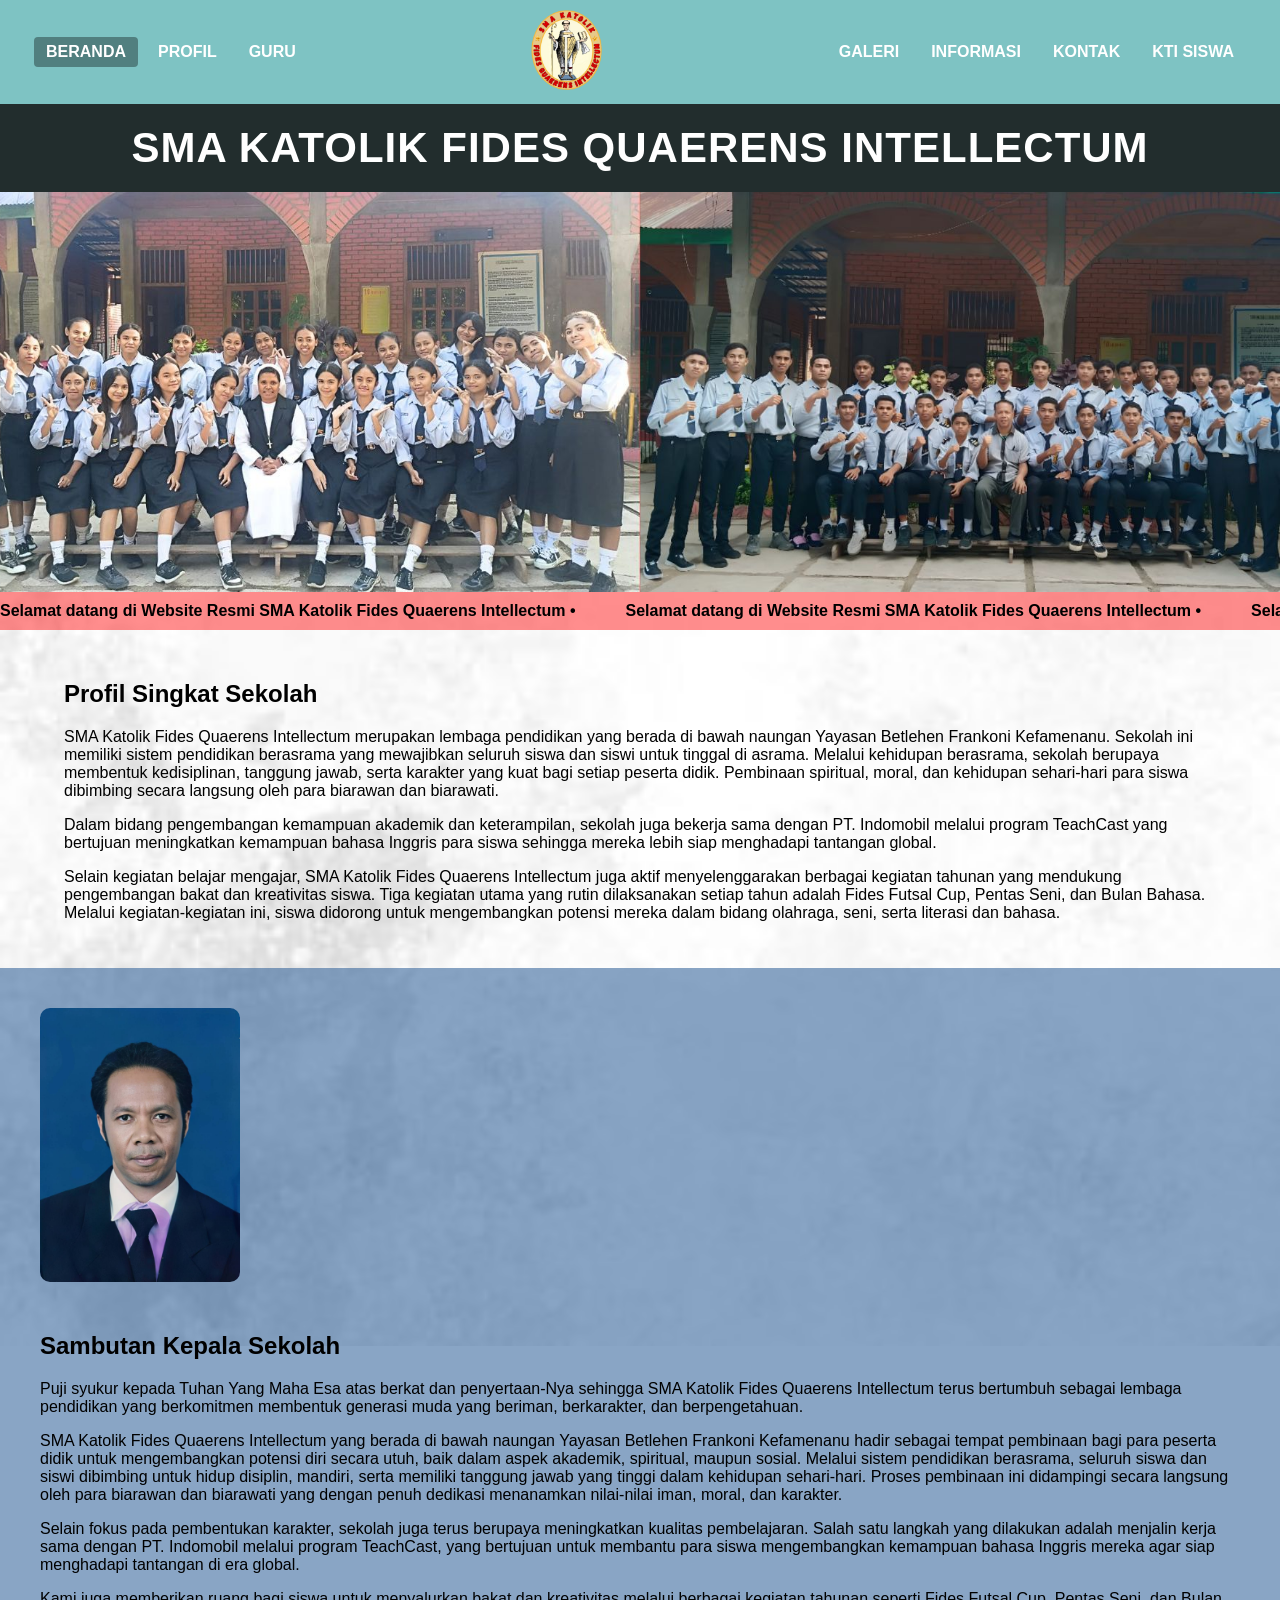
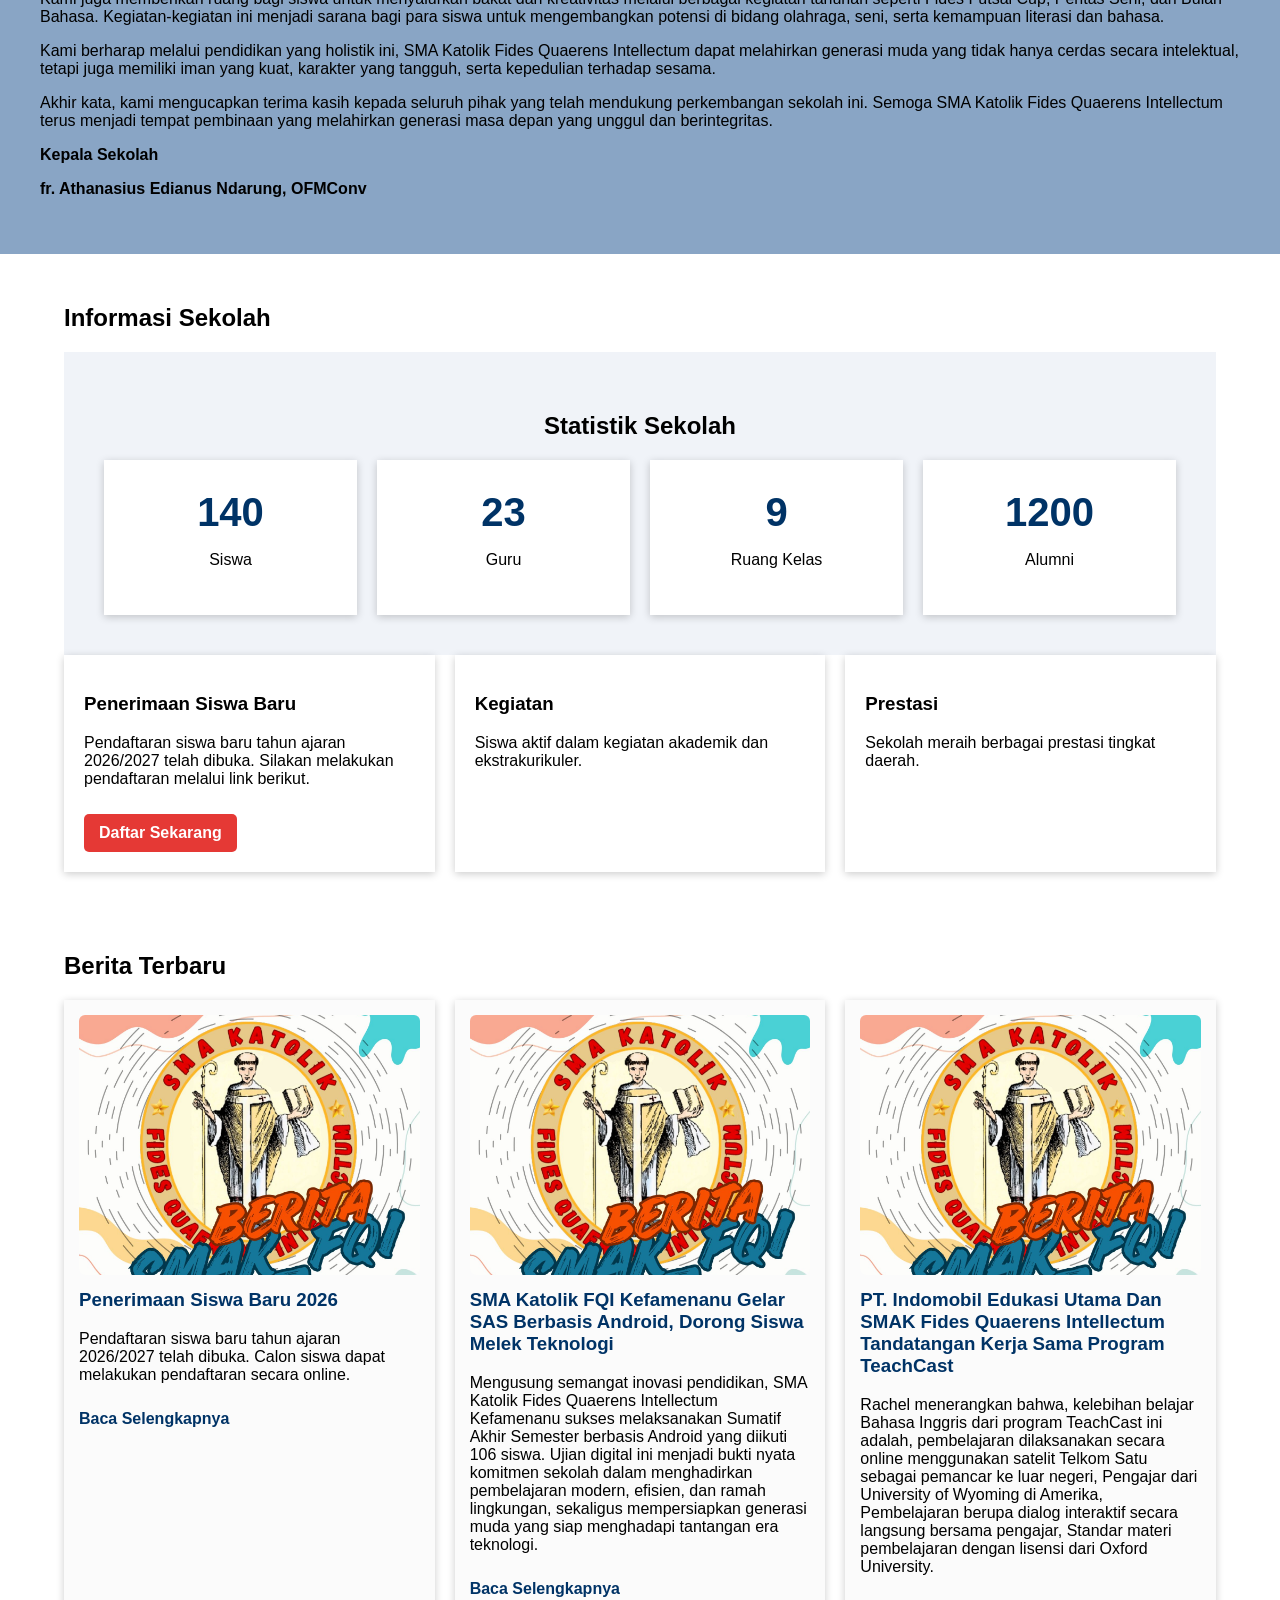
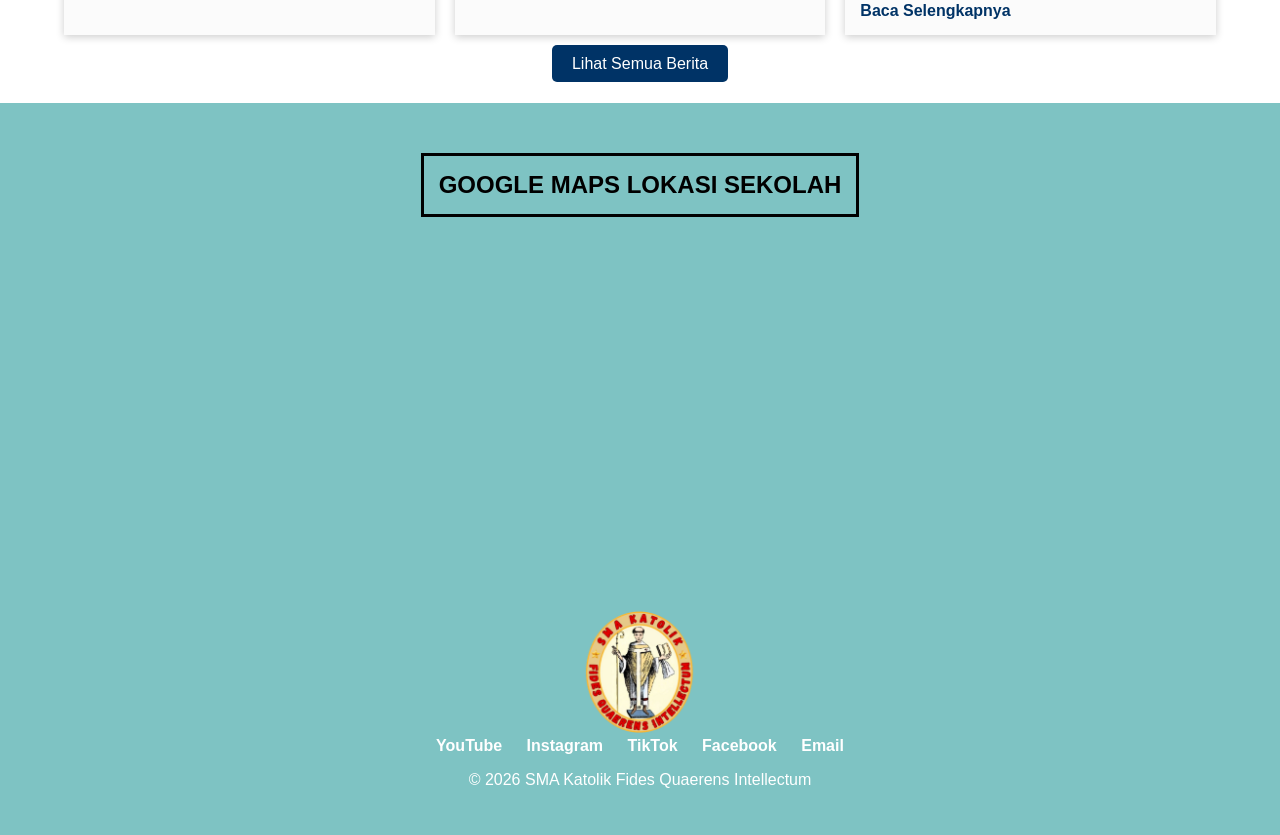
<file: index.html>
<!DOCTYPE html>
<html lang="id">

<head>

<meta charset="UTF-8">
<meta name="viewport" content="width=device-width, initial-scale=1.0">

<title>SMA Fides Quaerens Intellectum</title>
<meta name="google-site-verification" content="rVGPqjJ-rHMk83CLhSogbYa1GVmlKJs5TBc5AM4ySMY" />
<link rel="stylesheet" href="css/style.css">
<link rel="shortcut icon" href="logo.png" type="image/x-icon"/>

</head>

<body>

<header>

<div class="menu-kiri">

<a href="index.html" class="active">BERANDA</a>
<a href="profil.html">PROFIL</a>
<a href="guru.html">GURU</a>

</div>

<div class="logo-tengah">

<img src="logo.png" alt="Logo SMA Fides Quaerens Intellectum">

</div>

<div class="menu-kanan">

<a href="galeri.html">GALERI</a>
<a href="informasi.html">INFORMASI</a>
<a href="kontak.html">KONTAK</a>
<a href="https://fliphtml5.com/bookcase/atrei/" target="_blank">KTI SISWA</a>

</div>

</header>

<div class="nama-sekolah">
<h1>SMA KATOLIK FIDES QUAERENS INTELLECTUM</h1>
</div>

<div class="slider">

<img class="slide" src="img/slide1.jpg" alt="kegiatan1">
<img class="slide" src="img/slide2.jpg" alt="kegiatan2">
<img class="slide" src="img/slide3.jpg" alt="kegiatan3">
<img class="slide" src="img/slide4.jpg" alt="kegiatan4">

</div>

<div class="running-text">
<div class="running-track">

<span>
Selamat datang di Website Resmi SMA Katolik Fides Quaerens Intellectum •
</span>

<span>
Selamat datang di Website Resmi SMA Katolik Fides Quaerens Intellectum •
</span>

<span>
Selamat datang di Website Resmi SMA Katolik Fides Quaerens Intellectum •
</span>

<span>
Selamat datang di Website Resmi SMA Katolik Fides Quaerens Intellectum •
</span>

</div>
</div>

<section class="container">

<h2>Profil Singkat Sekolah</h2>

<p>
SMA Katolik Fides Quaerens Intellectum merupakan lembaga pendidikan yang berada di bawah naungan Yayasan Betlehen Frankoni Kefamenanu. Sekolah ini memiliki sistem pendidikan berasrama yang mewajibkan seluruh siswa dan siswi untuk tinggal di asrama. Melalui kehidupan berasrama, sekolah berupaya membentuk kedisiplinan, tanggung jawab, serta karakter yang kuat bagi setiap peserta didik. Pembinaan spiritual, moral, dan kehidupan sehari-hari para siswa dibimbing secara langsung oleh para biarawan dan biarawati.
</p>

<p>
Dalam bidang pengembangan kemampuan akademik dan keterampilan, sekolah juga bekerja sama dengan PT. Indomobil melalui program TeachCast yang bertujuan meningkatkan kemampuan bahasa Inggris para siswa sehingga mereka lebih siap menghadapi tantangan global.
</p>

<p>
Selain kegiatan belajar mengajar, SMA Katolik Fides Quaerens Intellectum juga aktif menyelenggarakan berbagai kegiatan tahunan yang mendukung pengembangan bakat dan kreativitas siswa. Tiga kegiatan utama yang rutin dilaksanakan setiap tahun adalah Fides Futsal Cup, Pentas Seni, dan Bulan Bahasa. Melalui kegiatan-kegiatan ini, siswa didorong untuk mengembangkan potensi mereka dalam bidang olahraga, seni, serta literasi dan bahasa.
</p>

</section>

<section class="kepsek">

<div class="kepsek-container">

<img src="kepsek.jpg" alt=Kepala Sekolah>

<div class="kepsek-text">

<h2>Sambutan Kepala Sekolah</h2>

<p>
Puji syukur kepada Tuhan Yang Maha Esa atas berkat dan penyertaan-Nya sehingga SMA Katolik Fides Quaerens Intellectum terus bertumbuh sebagai lembaga pendidikan yang berkomitmen membentuk generasi muda yang beriman, berkarakter, dan berpengetahuan.
</p>

<p>
SMA Katolik Fides Quaerens Intellectum yang berada di bawah naungan Yayasan Betlehen Frankoni Kefamenanu hadir sebagai tempat pembinaan bagi para peserta didik untuk mengembangkan potensi diri secara utuh, baik dalam aspek akademik, spiritual, maupun sosial. Melalui sistem pendidikan berasrama, seluruh siswa dan siswi dibimbing untuk hidup disiplin, mandiri, serta memiliki tanggung jawab yang tinggi dalam kehidupan sehari-hari. Proses pembinaan ini didampingi secara langsung oleh para biarawan dan biarawati yang dengan penuh dedikasi menanamkan nilai-nilai iman, moral, dan karakter.
</p>

<p>
Selain fokus pada pembentukan karakter, sekolah juga terus berupaya meningkatkan kualitas pembelajaran. Salah satu langkah yang dilakukan adalah menjalin kerja sama dengan PT. Indomobil melalui program TeachCast, yang bertujuan untuk membantu para siswa mengembangkan kemampuan bahasa Inggris mereka agar siap menghadapi tantangan di era global.
</p>

<p>
Kami juga memberikan ruang bagi siswa untuk menyalurkan bakat dan kreativitas melalui berbagai kegiatan tahunan seperti Fides Futsal Cup, Pentas Seni, dan Bulan Bahasa. Kegiatan-kegiatan ini menjadi sarana bagi para siswa untuk mengembangkan potensi di bidang olahraga, seni, serta kemampuan literasi dan bahasa.
</p>

<p>
Kami berharap melalui pendidikan yang holistik ini, SMA Katolik Fides Quaerens Intellectum dapat melahirkan generasi muda yang tidak hanya cerdas secara intelektual, tetapi juga memiliki iman yang kuat, karakter yang tangguh, serta kepedulian terhadap sesama.
</p>

<p>
Akhir kata, kami mengucapkan terima kasih kepada seluruh pihak yang telah mendukung perkembangan sekolah ini. Semoga SMA Katolik Fides Quaerens Intellectum terus menjadi tempat pembinaan yang melahirkan generasi masa depan yang unggul dan berintegritas.
</p>

<p><b>Kepala Sekolah</b></p>
<p><b>fr. Athanasius Edianus Ndarung, OFMConv</b></p>

</div>

</div>

</section>

<section class="container">

<h2>Informasi Sekolah</h2>

<section class="statistik">

<h2>Statistik Sekolah</h2>

<div class="stat-grid">

<div class="stat-box">
<h3>140</h3>
<p>Siswa</p>
</div>

<div class="stat-box">
<h3>23</h3>
<p>Guru</p>
</div>

<div class="stat-box">
<h3>9</h3>
<p>Ruang Kelas</p>
</div>

<div class="stat-box">
<h3>1200</h3>
<p>Alumni</p>
</div>

</div>

</section>

<div class="cards">

<div class="card">
<h3>Penerimaan Siswa Baru</h3>

<p>
Pendaftaran siswa baru tahun ajaran 2026/2027 telah dibuka.
Silakan melakukan pendaftaran melalui link berikut.
</p>

<a href="https://tally.so/r/wM78Lg" target="_blank" class="btn-daftar">
Daftar Sekarang
</a>

</div>

<div class="card">
<h3>Kegiatan</h3>
<p>Siswa aktif dalam kegiatan akademik dan ekstrakurikuler.</p>
</div>

<div class="card">
<h3>Prestasi</h3>
<p>Sekolah meraih berbagai prestasi tingkat daerah.</p>
</div>

</div>

</section>
<section class="container">

<h2>Berita Terbaru</h2>

<div class="berita-grid">

<div class="berita-card">

<img src="berita/cover.jpg" alt="Penerimaan siswa baru">

<h3>Penerimaan Siswa Baru 2026</h3>

<p>
Pendaftaran siswa baru tahun ajaran 2026/2027 telah dibuka.
Calon siswa dapat melakukan pendaftaran secara online.
</p>

<a href="informasi.html">Baca Selengkapnya</a>

</div>

<div class="berita-card">

<img src="berita/cover.jpg" alt="berita2">

<h3>SMA Katolik FQI Kefamenanu Gelar SAS Berbasis Android, Dorong Siswa Melek Teknologi</h3>

<p>
Mengusung semangat inovasi pendidikan, SMA Katolik Fides Quaerens Intellectum Kefamenanu sukses melaksanakan Sumatif Akhir Semester berbasis Android yang diikuti 106 siswa. Ujian digital ini menjadi bukti nyata komitmen sekolah dalam menghadirkan pembelajaran modern, efisien, dan ramah lingkungan, sekaligus mempersiapkan generasi muda yang siap menghadapi tantangan era teknologi.
</p>

<a href="informasi.html">Baca Selengkapnya</a>

</div>

<div class="berita-card">

<img src="berita/cover.jpg" alt="berita3">

<h3>PT. Indomobil Edukasi Utama Dan SMAK Fides Quaerens Intellectum Tandatangan Kerja Sama Program TeachCast </h3>

<p>
Rachel menerangkan bahwa, kelebihan belajar Bahasa Inggris dari program TeachCast ini adalah, pembelajaran dilaksanakan secara online menggunakan satelit Telkom Satu sebagai pemancar ke luar negeri, Pengajar dari University of Wyoming di Amerika, Pembelajaran berupa dialog interaktif secara langsung bersama pengajar, Standar materi pembelajaran dengan lisensi dari Oxford University.
</p>

<a href="informasi.html">Baca Selengkapnya</a>

</div>

</div>

<div class="lihat-berita">

<a href="informasi.html" class="btn-berita">Lihat Semua Berita</a>

</div>

</section>

<!-- GOOGLE MAP -->

<div class="maps">

<h2>GOOGLE MAPS LOKASI SEKOLAH</h2>

<iframe
src="https://www.google.com/maps?q=SMA+Katolik+Fides+Quaerens+Intellectum+Kefamenanu&output=embed"
width="100%"
height="300"
style="border:5px solid #7ec3c3;"
loading="lazy">
</iframe>

</div>

<footer>
<div class="logobawah">
<img src="logo.png" alt="Logo SMA Fides Quaerens Intellectum">
</div>

<div class="social-media">

<a href="https://www.youtube.com/@smakfidesquaerensintellect7684" target="_blank">YouTube</a>

<a href="https://www.instagram.com/invites/contact/?utm_source=ig_contact_invite&utm_medium=copy_link&utm_content=o010txj" target="_blank">Instagram</a>

<a href="https://tiktok.com/@namatiktoksekolah" target="_blank">TikTok</a>

<a href="https://www.facebook.com/profile.php?id=100095247018770&mibextid=rS40aB7S9Ucbxw6v" target="_blank">Facebook</a>

<a href="mailto:fideskefa12@gmail.com" target="_blank">Email</a>

</div>

<p>© 2026 SMA Katolik Fides Quaerens Intellectum</p>

</footer>

<script src="js/slider.js"></script>

</body>

</html>
</file>
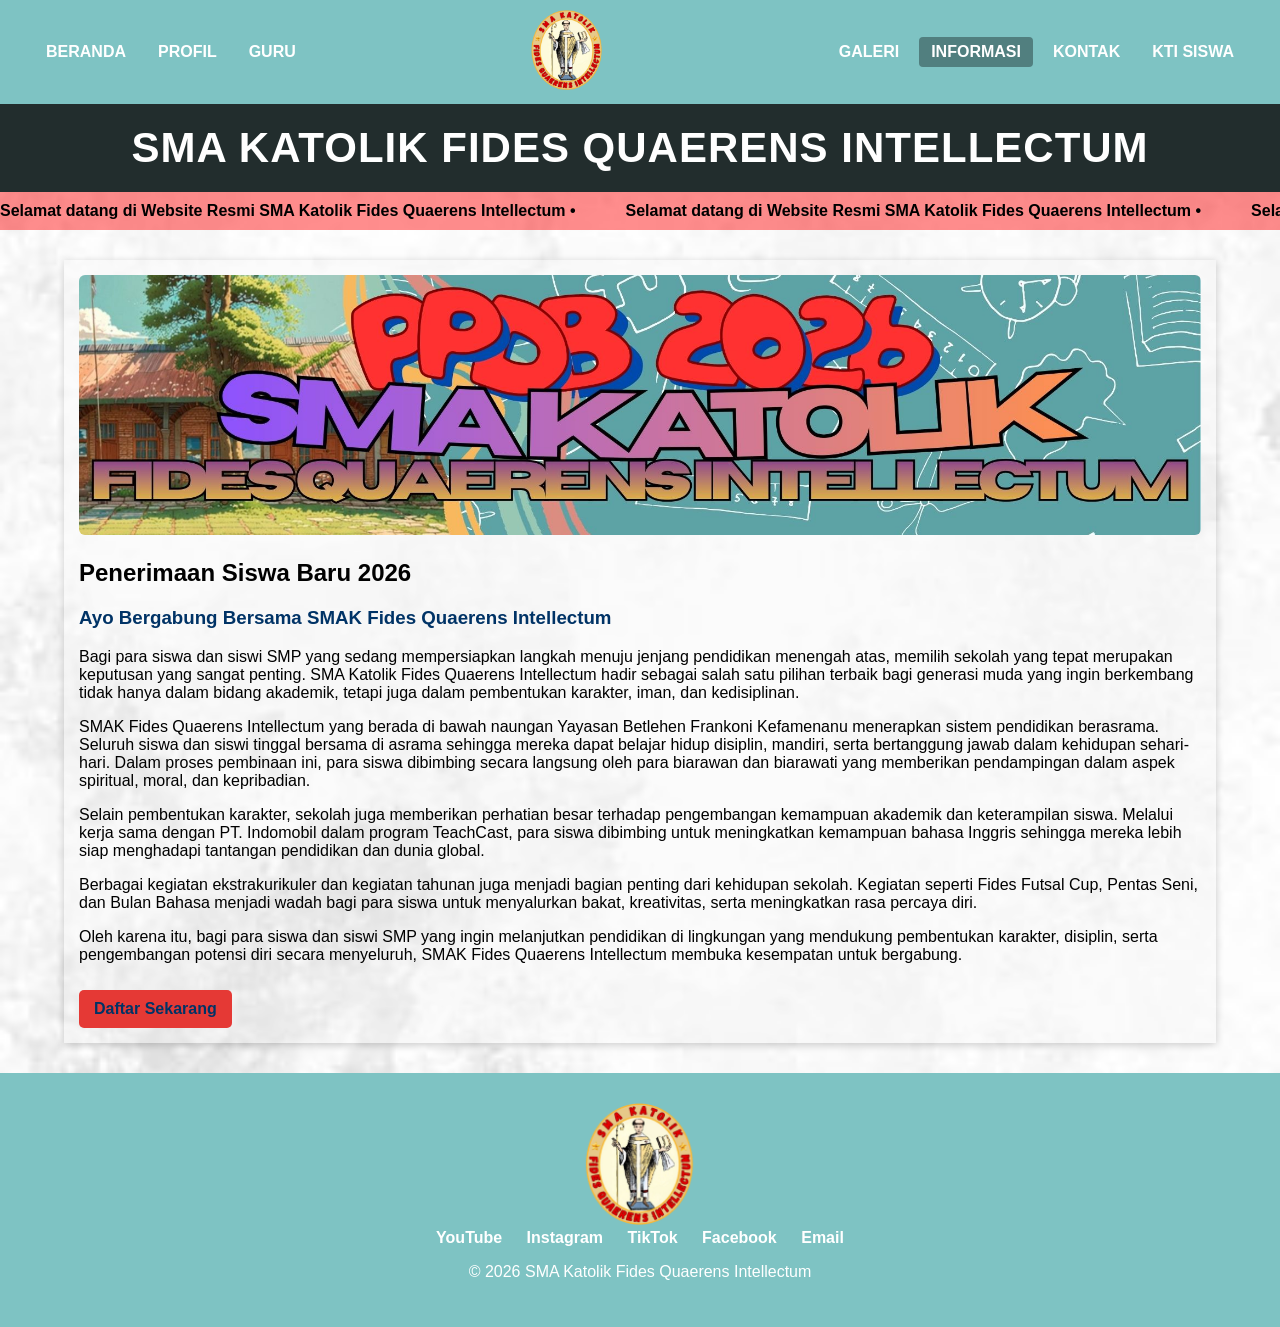
<file: berita1.html>
<!DOCTYPE html>
<html>

<head>

<meta charset="UTF-8">
<meta name="viewport" content="width=device-width, initial-scale=1.0">

<title>SMA Fides Quaerens Intellectum</title>

<link rel="stylesheet" href="css/style.css">
<link rel="shortcut icon" href="logo.png" type="image/x-icon"/>

</head>

<body>

<header>

<div class="menu-kiri">

<a href="index.html">BERANDA</a>
<a href="profil.html">PROFIL</a>
<a href="guru.html">GURU</a>

</div>

<div class="logo-tengah">

<img src="logo.png">

</div>

<div class="menu-kanan">

<a href="galeri.html">GALERI</a>
<a href="informasi.html" class="active">INFORMASI</a>
<a href="kontak.html">KONTAK</a>
<a href="https://fliphtml5.com/bookcase/atrei/" target="_blank">KTI SISWA</a>

</div>

</header>

<div class="nama-sekolah">
<h1>SMA KATOLIK FIDES QUAERENS INTELLECTUM</h1>
</div>

<div class="running-text">
<div class="running-track">

<span>Selamat datang di Website Resmi SMA Katolik Fides Quaerens Intellectum •</span>
<span>Selamat datang di Website Resmi SMA Katolik Fides Quaerens Intellectum •</span>
<span>Selamat datang di Website Resmi SMA Katolik Fides Quaerens Intellectum •</span>
<span>Selamat datang di Website Resmi SMA Katolik Fides Quaerens Intellectum •</span>

</div>
</div>

<section class="container">

<div class="berita-card">

<img src="img/slide3.jpg" alt="Penerimaan siswa baru">

<div class="kepsek-text">

<h2>Penerimaan Siswa Baru 2026</h2>

<h3>Ayo Bergabung Bersama SMAK Fides Quaerens Intellectum</h3>

<p>
Bagi para siswa dan siswi SMP yang sedang mempersiapkan langkah menuju jenjang pendidikan menengah atas, memilih sekolah yang tepat merupakan keputusan yang sangat penting. SMA Katolik Fides Quaerens Intellectum hadir sebagai salah satu pilihan terbaik bagi generasi muda yang ingin berkembang tidak hanya dalam bidang akademik, tetapi juga dalam pembentukan karakter, iman, dan kedisiplinan.
</p>

<p>
SMAK Fides Quaerens Intellectum yang berada di bawah naungan Yayasan Betlehen Frankoni Kefamenanu menerapkan sistem pendidikan berasrama. Seluruh siswa dan siswi tinggal bersama di asrama sehingga mereka dapat belajar hidup disiplin, mandiri, serta bertanggung jawab dalam kehidupan sehari-hari. Dalam proses pembinaan ini, para siswa dibimbing secara langsung oleh para biarawan dan biarawati yang memberikan pendampingan dalam aspek spiritual, moral, dan kepribadian.
</p>

<p>
Selain pembentukan karakter, sekolah juga memberikan perhatian besar terhadap pengembangan kemampuan akademik dan keterampilan siswa. Melalui kerja sama dengan PT. Indomobil dalam program TeachCast, para siswa dibimbing untuk meningkatkan kemampuan bahasa Inggris sehingga mereka lebih siap menghadapi tantangan pendidikan dan dunia global.
</p>

<p>
Berbagai kegiatan ekstrakurikuler dan kegiatan tahunan juga menjadi bagian penting dari kehidupan sekolah. Kegiatan seperti Fides Futsal Cup, Pentas Seni, dan Bulan Bahasa menjadi wadah bagi para siswa untuk menyalurkan bakat, kreativitas, serta meningkatkan rasa percaya diri.
</p>

<p>
Oleh karena itu, bagi para siswa dan siswi SMP yang ingin melanjutkan pendidikan di lingkungan yang mendukung pembentukan karakter, disiplin, serta pengembangan potensi diri secara menyeluruh, SMAK Fides Quaerens Intellectum membuka kesempatan untuk bergabung.
</p>

<a href="https://tally.so/r/wM78Lg" target="_blank" class="btn-daftar">
Daftar Sekarang
</a>

</div>

</div>

</section>

<footer>

<div class="logobawah">
<img src="logo.png">
</div>

<div class="social-media">

<a href="https://www.youtube.com/@smakfidesquaerensintellect7684" target="_blank">YouTube</a>

<a href="https://www.instagram.com/invites/contact/?utm_source=ig_contact_invite&utm_medium=copy_link&utm_content=o010txj" target="_blank">Instagram</a>

<a href="https://tiktok.com/@namatiktoksekolah" target="_blank">TikTok</a>

<a href="https://www.facebook.com/profile.php?id=100095247018770&mibextid=rS40aB7S9Ucbxw6v" target="_blank">Facebook</a>

<a href="mailto:fideskefa12@gmail.com" target="_blank">Email</a>

</div>

<p>© 2026 SMA Katolik Fides Quaerens Intellectum</p>

</footer>

</body>
</html>
</file>
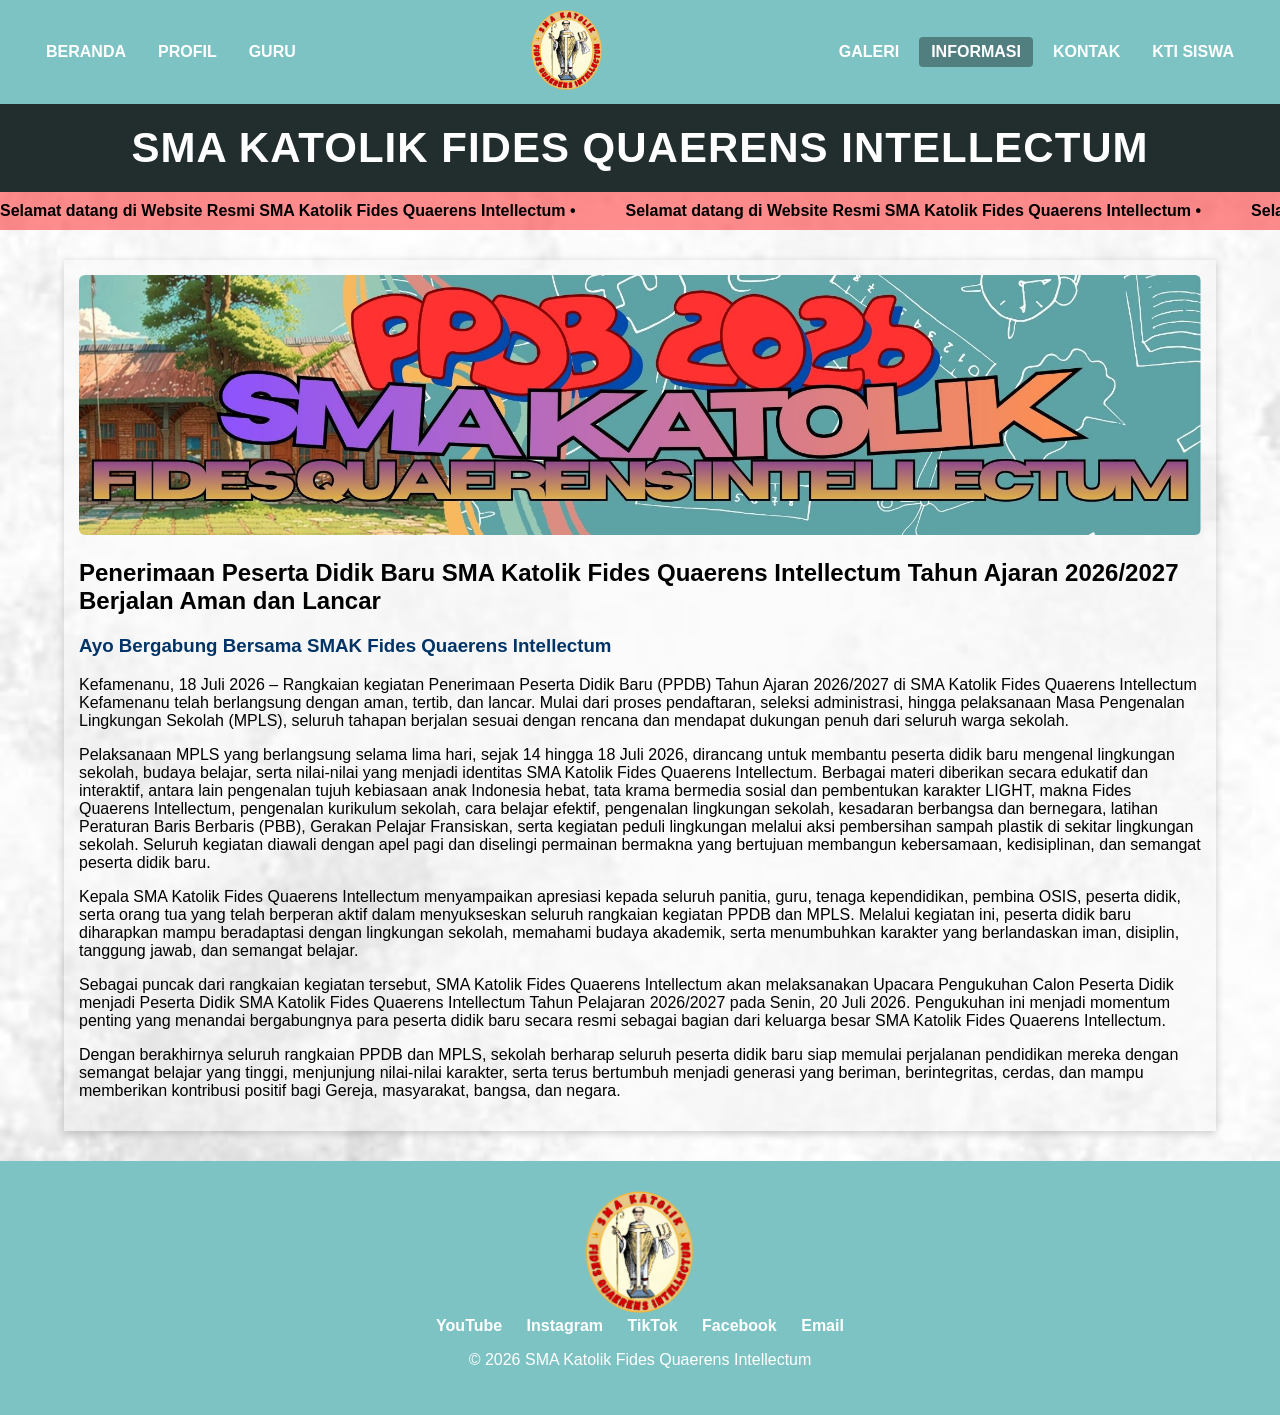
<file: berita2.html>
<!DOCTYPE html>
<html lang="id">

<head>

<meta charset="UTF-8">
<meta name="viewport" content="width=device-width, initial-scale=1.0">

<title>SMA Fides Quaerens Intellectum</title>

<link rel="stylesheet" href="css/style.css">
<link rel="shortcut icon" href="logo.png" type="image/x-icon"/>

</head>

<body>

<header>

<div class="menu-kiri">

<a href="index.html">BERANDA</a>
<a href="profil.html">PROFIL</a>
<a href="guru.html">GURU</a>

</div>

<div class="logo-tengah">

<img src="logo.png" alt="Logo SMA Fides Quaerens Intellectum">

</div>

<div class="menu-kanan">

<a href="galeri.html">GALERI</a>
<a href="informasi.html" class="active">INFORMASI</a>
<a href="kontak.html">KONTAK</a>
<a href="https://fliphtml5.com/bookcase/atrei/" target="_blank">KTI SISWA</a>

</div>

</header>

<div class="nama-sekolah">
<h1>SMA KATOLIK FIDES QUAERENS INTELLECTUM</h1>
</div>

<div class="running-text">
<div class="running-track">

<span>Selamat datang di Website Resmi SMA Katolik Fides Quaerens Intellectum •</span>
<span>Selamat datang di Website Resmi SMA Katolik Fides Quaerens Intellectum •</span>
<span>Selamat datang di Website Resmi SMA Katolik Fides Quaerens Intellectum •</span>
<span>Selamat datang di Website Resmi SMA Katolik Fides Quaerens Intellectum •</span>

</div>
</div>

<section class="container">

<div class="berita-card">

<img src="img/slide3.jpg" alt="Penerimaan siswa baru">

<div class="kepsek-text">

<h2>Penerimaan Peserta Didik Baru SMA Katolik Fides Quaerens Intellectum Tahun Ajaran 2026/2027 Berjalan Aman dan Lancar</h2>

<h3>Ayo Bergabung Bersama SMAK Fides Quaerens Intellectum</h3>

<p>
Kefamenanu, 18 Juli 2026 – Rangkaian kegiatan Penerimaan Peserta Didik Baru (PPDB) Tahun Ajaran 2026/2027 di SMA Katolik Fides Quaerens Intellectum Kefamenanu telah berlangsung dengan aman, tertib, dan lancar. Mulai dari proses pendaftaran, seleksi administrasi, hingga pelaksanaan Masa Pengenalan Lingkungan Sekolah (MPLS), seluruh tahapan berjalan sesuai dengan rencana dan mendapat dukungan penuh dari seluruh warga sekolah.
</p>

<p>
Pelaksanaan MPLS yang berlangsung selama lima hari, sejak 14 hingga 18 Juli 2026, dirancang untuk membantu peserta didik baru mengenal lingkungan sekolah, budaya belajar, serta nilai-nilai yang menjadi identitas SMA Katolik Fides Quaerens Intellectum. Berbagai materi diberikan secara edukatif dan interaktif, antara lain pengenalan tujuh kebiasaan anak Indonesia hebat, tata krama bermedia sosial dan pembentukan karakter LIGHT, makna Fides Quaerens Intellectum, pengenalan kurikulum sekolah, cara belajar efektif, pengenalan lingkungan sekolah, kesadaran berbangsa dan bernegara, latihan Peraturan Baris Berbaris (PBB), Gerakan Pelajar Fransiskan, serta kegiatan peduli lingkungan melalui aksi pembersihan sampah plastik di sekitar lingkungan sekolah. Seluruh kegiatan diawali dengan apel pagi dan diselingi permainan bermakna yang bertujuan membangun kebersamaan, kedisiplinan, dan semangat peserta didik baru.
</p>

<p>
Kepala SMA Katolik Fides Quaerens Intellectum menyampaikan apresiasi kepada seluruh panitia, guru, tenaga kependidikan, pembina OSIS, peserta didik, serta orang tua yang telah berperan aktif dalam menyukseskan seluruh rangkaian kegiatan PPDB dan MPLS. Melalui kegiatan ini, peserta didik baru diharapkan mampu beradaptasi dengan lingkungan sekolah, memahami budaya akademik, serta menumbuhkan karakter yang berlandaskan iman, disiplin, tanggung jawab, dan semangat belajar.
</p>

<p>
Sebagai puncak dari rangkaian kegiatan tersebut, SMA Katolik Fides Quaerens Intellectum akan melaksanakan Upacara Pengukuhan Calon Peserta Didik menjadi Peserta Didik SMA Katolik Fides Quaerens Intellectum Tahun Pelajaran 2026/2027 pada Senin, 20 Juli 2026. Pengukuhan ini menjadi momentum penting yang menandai bergabungnya para peserta didik baru secara resmi sebagai bagian dari keluarga besar SMA Katolik Fides Quaerens Intellectum.
</p>

<p>
Dengan berakhirnya seluruh rangkaian PPDB dan MPLS, sekolah berharap seluruh peserta didik baru siap memulai perjalanan pendidikan mereka dengan semangat belajar yang tinggi, menjunjung nilai-nilai karakter, serta terus bertumbuh menjadi generasi yang beriman, berintegritas, cerdas, dan mampu memberikan kontribusi positif bagi Gereja, masyarakat, bangsa, dan negara.
</p>

</div>

</div>

</section>

<footer>

<div class="logobawah">
<img src="logo.png" alt="Logo SMA Fides Quaerens Intellectum">
</div>

<div class="social-media">

<a href="https://www.youtube.com/@smakfidesquaerensintellect7684" target="_blank" >YouTube</a>

<a href="https://www.instagram.com/invites/contact/?utm_source=ig_contact_invite&utm_medium=copy_link&utm_content=o010txj" target="_blank">Instagram</a>

<a href="https://tiktok.com/@namatiktoksekolah" target="_blank">TikTok</a>

<a href="https://www.facebook.com/profile.php?id=100095247018770&mibextid=rS40aB7S9Ucbxw6v" target="_blank">Facebook</a>

<a href="mailto:fideskefa12@gmail.com" target="_blank">Email</a>

</div>

<p>© 2026 SMA Katolik Fides Quaerens Intellectum</p>

</footer>

</body>
</html>
</file>
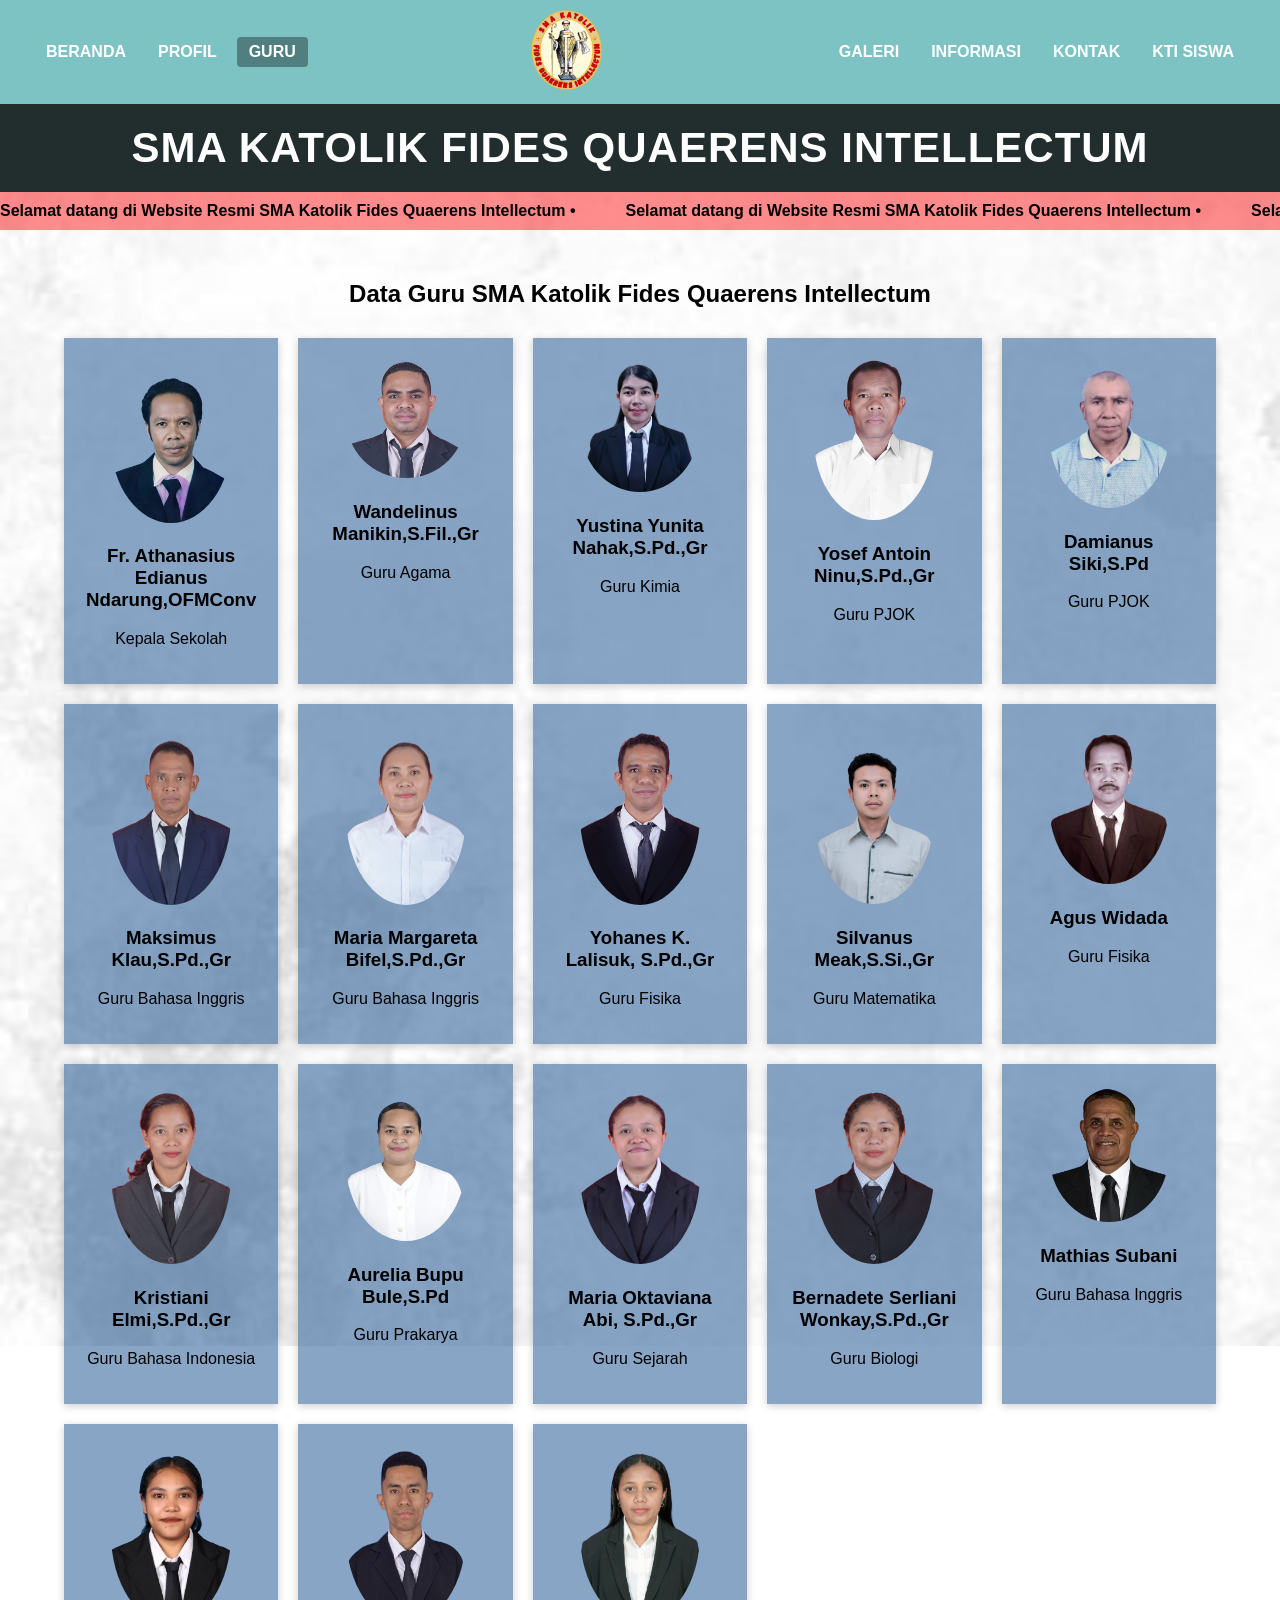
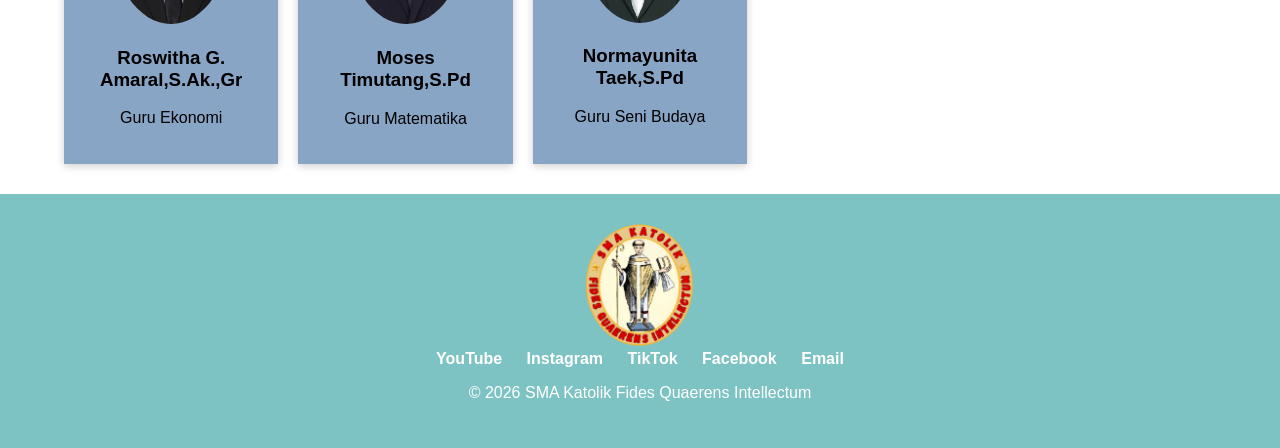
<file: guru.html>
<!DOCTYPE html>
<html>

<head>

<meta charset="UTF-8">
<meta name="viewport" content="width=device-width, initial-scale=1.0">

<title>SMA Fides Quaerens Intellectum</title>

<link rel="stylesheet" href="css/style.css">
<link rel="shortcut icon" href="logo.png" type="image/x-icon"/>

</head>

<body>

<header>

<div class="menu-kiri">

<a href="index.html">BERANDA</a>
<a href="profil.html">PROFIL</a>
<a href="guru.html" class="active">GURU</a>

</div>

<div class="logo-tengah">

<img src="logo.png" alt="Logo SMA Fides Quaerens Intellectum">

</div>

<div class="menu-kanan">

<a href="galeri.html">GALERI</a>
<a href="informasi.html">INFORMASI</a>
<a href="kontak.html">KONTAK</a>
<a href="https://fliphtml5.com/bookcase/atrei/" target="_blank">KTI SISWA</a>

</div>

</header>

<div class="nama-sekolah">
<h1>SMA KATOLIK FIDES QUAERENS INTELLECTUM</h1>
</div>

<div class="running-text">
<div class="running-track">

<span>Selamat datang di Website Resmi SMA Katolik Fides Quaerens Intellectum •</span>
<span>Selamat datang di Website Resmi SMA Katolik Fides Quaerens Intellectum •</span>
<span>Selamat datang di Website Resmi SMA Katolik Fides Quaerens Intellectum •</span>
<span>Selamat datang di Website Resmi SMA Katolik Fides Quaerens Intellectum •</span>

</div>
</div>

<section class="container">

<h1>Data Guru SMA Katolik Fides Quaerens Intellectum</h1>

<div class="guru-grid">

<div class="guru-card">
<img src="guru/fr_atan.png" alt="Guru">
<h3>Fr. Athanasius Edianus Ndarung,OFMConv</h3>
<p>Kepala Sekolah</p>
</div>

<div class="guru-card">
<img src="guru/pak_wande.png" alt="Guru">
<h3>Wandelinus Manikin,S.Fil.,Gr</h3>
<p>Guru Agama</p>
</div>

<div class="guru-card">
<img src="guru/ibu_nita.png" alt="Guru">
<h3>Yustina Yunita Nahak,S.Pd.,Gr</h3>
<p>Guru Kimia</p>
</div>

<div class="guru-card">
<img src="guru/pak_yos.png" alt="Guru">
<h3>Yosef Antoin Ninu,S.Pd.,Gr</h3>
<p>Guru PJOK</p>
</div>

<div class="guru-card">
<img src="guru/pak_dami.png" alt="Guru">
<h3>Damianus Siki,S.Pd</h3>
<p>Guru PJOK</p>
</div>

<div class="guru-card">
<img src="guru/pak_maxi.png" alt="Guru">
<h3>Maksimus Klau,S.Pd.,Gr</h3>
<p>Guru Bahasa Inggris</p>
</div>

<div class="guru-card">
<img src="guru/ibu_margo.png" alt="Guru">
<h3>Maria Margareta Bifel,S.Pd.,Gr</h3>
<p>Guru Bahasa Inggris</p>
</div>

<div class="guru-card">
<img src="guru/pak_john.png" alt="Guru">
<h3>Yohanes K. Lalisuk, S.Pd.,Gr</h3>
<p>Guru Fisika</p>
</div>

<div class="guru-card">
<img src="guru/pak_irvan.png" alt="Guru">
<h3>Silvanus Meak,S.Si.,Gr</h3>
<p>Guru Matematika</p>
</div>

<div class="guru-card">
<img src="guru/pak_agus.png" alt="Guru">
<h3>Agus Widada</h3>
<p>Guru Fisika</p>
</div>

<div class="guru-card">
<img src="guru/ibu_ani.png" alt="Guru">
<h3>Kristiani Elmi,S.Pd.,Gr</h3>
<p>Guru Bahasa Indonesia</p>
</div>

<div class="guru-card">
<img src="guru/ibu_reli.png" alt="Guru">
<h3>Aurelia Bupu Bule,S.Pd</h3>
<p>Guru Prakarya</p>
</div>

<div class="guru-card">
<img src="guru/ibu_vivi.png" alt="Guru">
<h3>Maria Oktaviana Abi, S.Pd.,Gr</h3>
<p>Guru Sejarah</p>
</div>

<div class="guru-card">
<img src="guru/ibu_serli.png" alt="Guru">
<h3>Bernadete Serliani Wonkay,S.Pd.,Gr</h3>
<p>Guru Biologi</p>
</div>

<div class="guru-card">
<img src="guru/pak_matias.png" alt="Guru">
<h3>Mathias Subani</h3>
<p>Guru Bahasa Inggris</p>
</div>

<div class="guru-card">
<img src="guru/ibu_osin.png" alt="Guru">
<h3>Roswitha G. Amaral,S.Ak.,Gr</h3>
<p>Guru Ekonomi</p>
</div>

<div class="guru-card">
<img src="guru/pak_moses.png" alt="Guru">
<h3>Moses Timutang,S.Pd</h3>
<p>Guru Matematika</p>
</div>

<div class="guru-card">
<img src="guru/ibu_yuni.png" alt="Guru">
<h3>Normayunita Taek,S.Pd</h3>
<p>Guru Seni Budaya</p>
</div>

</div>

</section>

<footer>

<div class="logobawah">
<img src="logo.png">
</div>

<div class="social-media">

<a href="https://www.youtube.com/@smakfidesquaerensintellect7684" target="_blank">YouTube</a>

<a href="https://www.instagram.com/invites/contact/?utm_source=ig_contact_invite&utm_medium=copy_link&utm_content=o010txj" target="_blank">Instagram</a>

<a href="https://tiktok.com/@namatiktoksekolah" target="_blank">TikTok</a>

<a href="https://www.facebook.com/profile.php?id=100095247018770&mibextid=rS40aB7S9Ucbxw6v" target="_blank">Facebook</a>

<a href="mailto:fideskefa12@gmail.com" target="_blank">Email</a>

</div>

<p>© 2026 SMA Katolik Fides Quaerens Intellectum</p>

</footer>

</body>

</html>
</file>
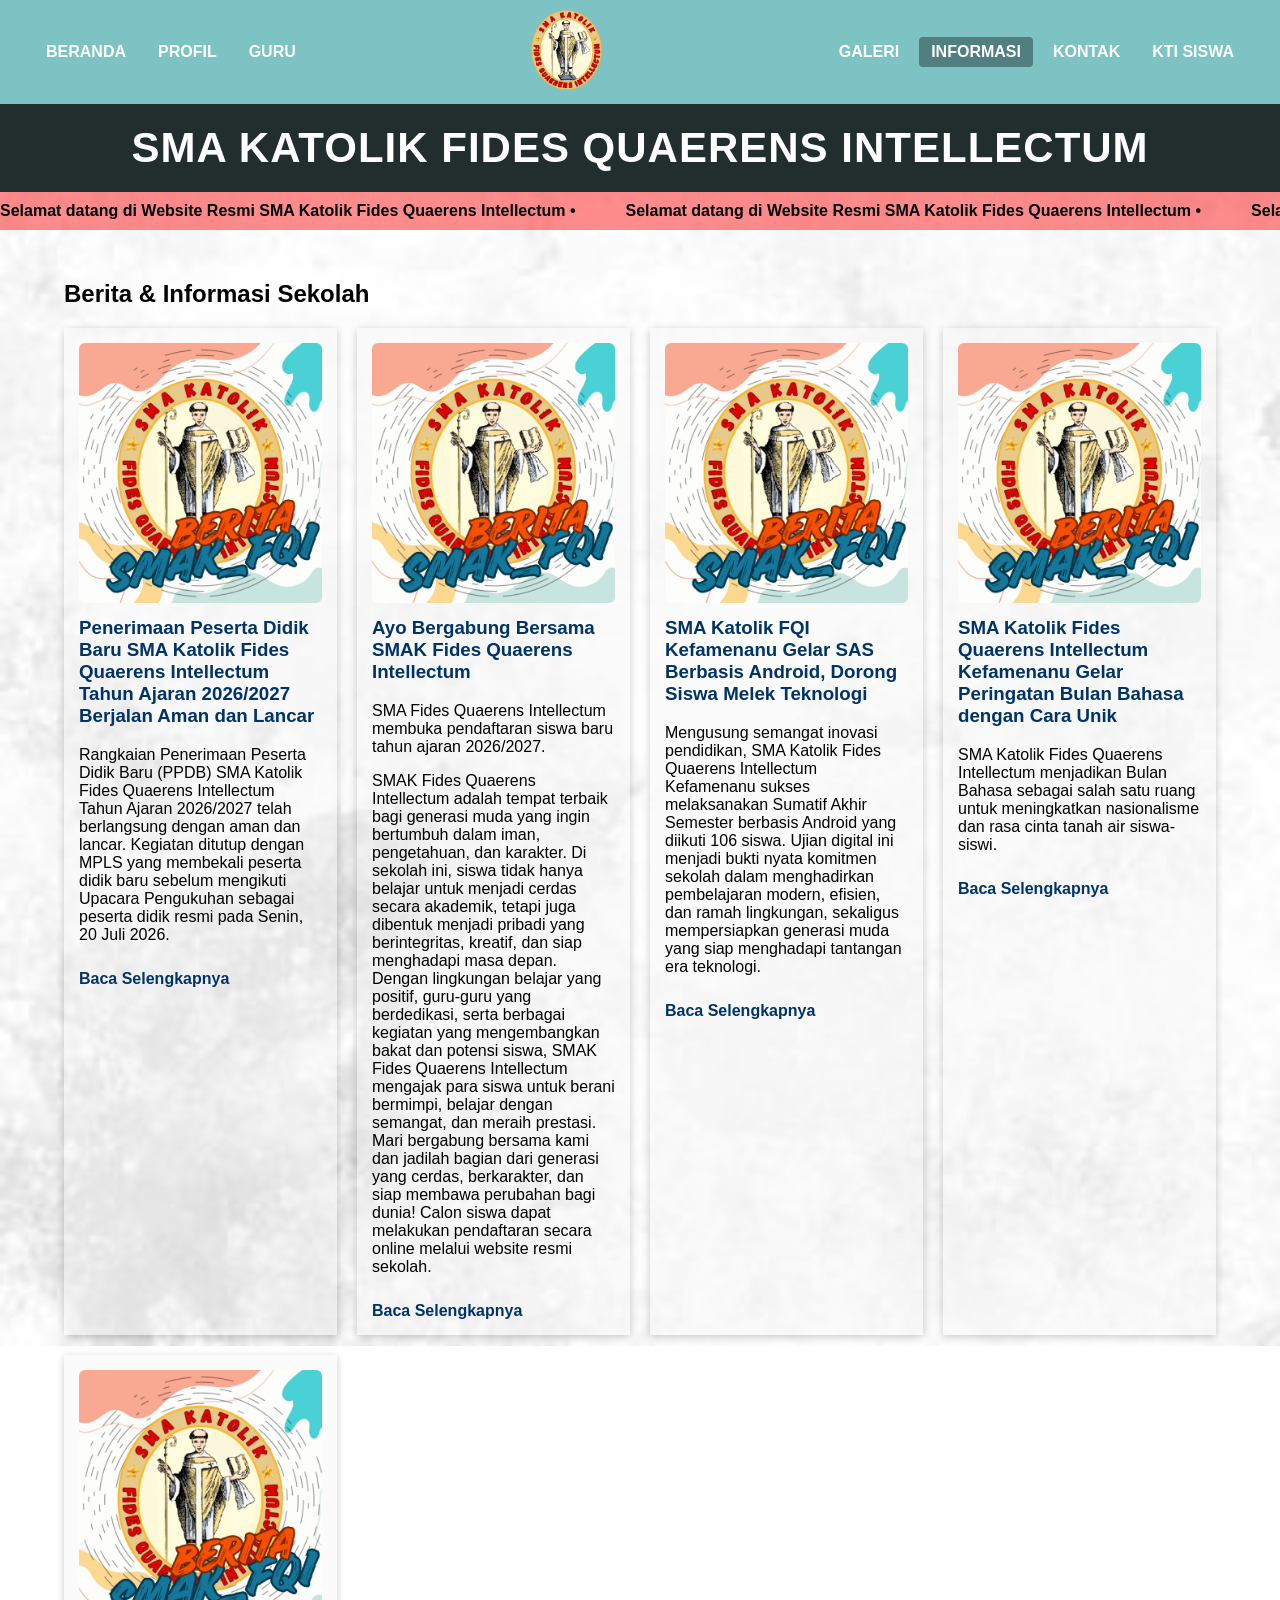
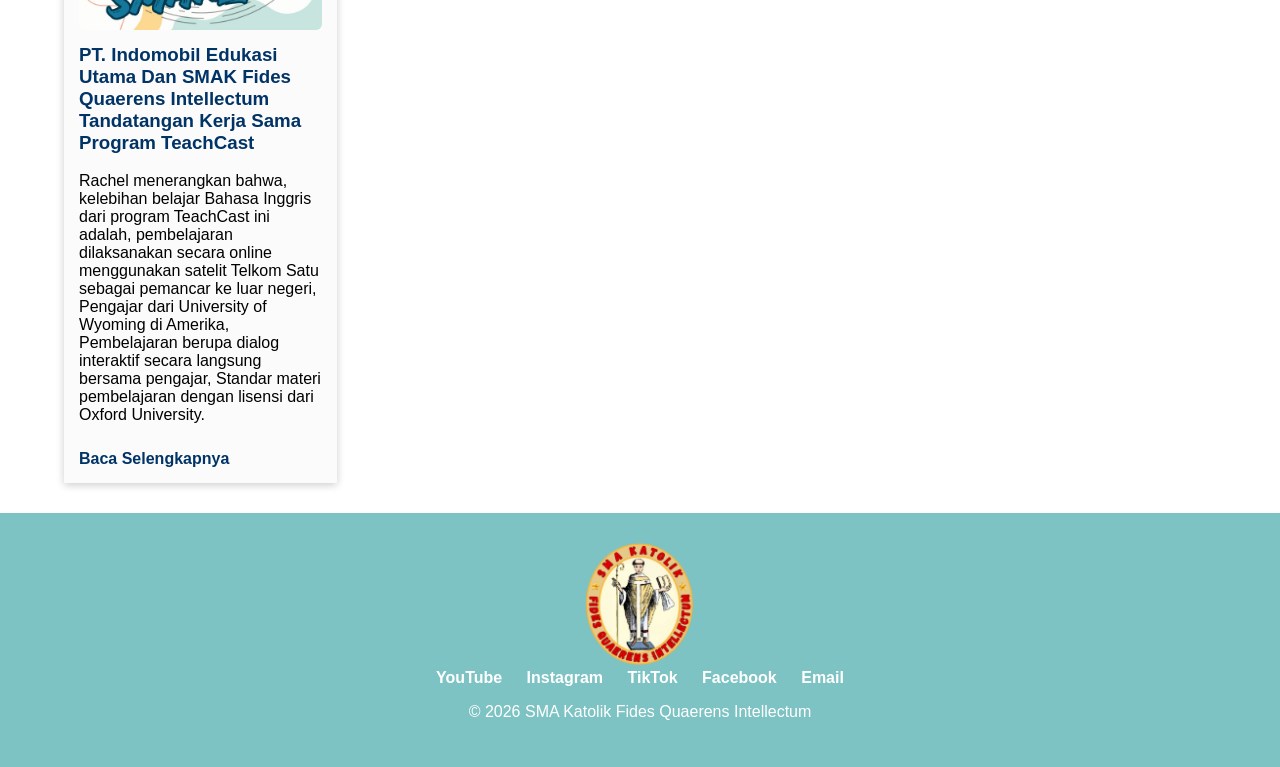
<file: informasi.html>
<!DOCTYPE html>
<html>

<head>

<meta charset="UTF-8">
<meta name="viewport" content="width=device-width, initial-scale=1.0">

<title>SMA Fides Quaerens Intellectum</title>

<link rel="stylesheet" href="css/style.css">
<link rel="shortcut icon" href="logo.png" type="image/x-icon"/>

</head>

<body>

<header>

<div class="menu-kiri">

<a href="index.html">BERANDA</a>
<a href="profil.html">PROFIL</a>
<a href="guru.html">GURU</a>

</div>

<div class="logo-tengah">

<img src="logo.png">

</div>

<div class="menu-kanan">

<a href="galeri.html">GALERI</a>
<a href="informasi.html" class="active">INFORMASI</a>
<a href="kontak.html">KONTAK</a>
<a href="https://fliphtml5.com/bookcase/atrei/" target="_blank">KTI SISWA</a>

</div>

</header>

<div class="nama-sekolah">
<h1>SMA KATOLIK FIDES QUAERENS INTELLECTUM</h1>
</div>

<div class="running-text">
<div class="running-track">

<span>Selamat datang di Website Resmi SMA Katolik Fides Quaerens Intellectum •</span>
<span>Selamat datang di Website Resmi SMA Katolik Fides Quaerens Intellectum •</span>
<span>Selamat datang di Website Resmi SMA Katolik Fides Quaerens Intellectum •</span>
<span>Selamat datang di Website Resmi SMA Katolik Fides Quaerens Intellectum •</span>

</div>
</div>

<section class="container">

<h2>Berita & Informasi Sekolah</h2>

<div class="berita-grid">

<div class="berita-card">

<img src="berita/cover.jpg" alt="Berita1">

<h3>Penerimaan Peserta Didik Baru SMA Katolik Fides Quaerens Intellectum Tahun Ajaran 2026/2027 Berjalan Aman dan Lancar</h3>

<p>
Rangkaian Penerimaan Peserta Didik Baru (PPDB) SMA Katolik Fides Quaerens Intellectum Tahun Ajaran 2026/2027 telah berlangsung dengan aman dan lancar. Kegiatan ditutup dengan MPLS yang membekali peserta didik baru sebelum mengikuti Upacara Pengukuhan sebagai peserta didik resmi pada Senin, 20 Juli 2026.
</p>

<a href="berita2.html" target="_blank">Baca Selengkapnya</a>

</div>

<div class="berita-card">

<img src="berita/cover.jpg" alt="Berita 1">

<h3>Ayo Bergabung Bersama SMAK Fides Quaerens Intellectum</h3>

<p>
SMA Fides Quaerens Intellectum membuka pendaftaran
siswa baru tahun ajaran 2026/2027.
</p>

<p>
SMAK Fides Quaerens Intellectum adalah tempat terbaik bagi generasi muda yang ingin bertumbuh dalam iman, pengetahuan, dan karakter. Di sekolah ini, siswa tidak hanya belajar untuk menjadi cerdas secara akademik, tetapi juga dibentuk menjadi pribadi yang berintegritas, kreatif, dan siap menghadapi masa depan. Dengan lingkungan belajar yang positif, guru-guru yang berdedikasi, serta berbagai kegiatan yang mengembangkan bakat dan potensi siswa, SMAK Fides Quaerens Intellectum mengajak para siswa untuk berani bermimpi, belajar dengan semangat, dan meraih prestasi. Mari bergabung bersama kami dan jadilah bagian dari generasi yang cerdas, berkarakter, dan siap membawa perubahan bagi dunia!
Calon siswa dapat melakukan pendaftaran secara online
melalui website resmi sekolah.
</p>

<a href="berita1.html" target="_blank">Baca Selengkapnya</a>

</div>
  
<div class="berita-card">

<img src="berita/cover.jpg" alt="Berita2">

<h3>SMA Katolik FQI Kefamenanu Gelar SAS Berbasis Android, Dorong Siswa Melek Teknologi</h3>

<p>
Mengusung semangat inovasi pendidikan, SMA Katolik Fides Quaerens Intellectum Kefamenanu sukses melaksanakan Sumatif Akhir Semester berbasis Android yang diikuti 106 siswa. Ujian digital ini menjadi bukti nyata komitmen sekolah dalam menghadirkan pembelajaran modern, efisien, dan ramah lingkungan, sekaligus mempersiapkan generasi muda yang siap menghadapi tantangan era teknologi.
</p>

<a href="https://metrotimornews.id/read/3191/sma-katolik-fqi-kefamenanu-gelar-sas-berbasis-android-dorong-siswa-melek-teknologi/" target="_blank" rel="noopener noreferrer">Baca Selengkapnya</a>

</div>
  
<div class="berita-card">

<img src="berita/cover.jpg">

<h3>SMA Katolik Fides Quaerens Intellectum Kefamenanu Gelar Peringatan Bulan Bahasa dengan Cara Unik</h3>

<p>
SMA Katolik Fides Quaerens Intellectum menjadikan Bulan Bahasa sebagai salah satu ruang untuk meningkatkan nasionalisme dan rasa cinta tanah air siswa-siswi.</p>

<a href="https://kupang.tribunnews.com/2024/10/30/sma-katolik-fides-quaerens-intellectum-kefamenanu-gelar-peringatan-bulan-bahasa-dengan-cara-unik" target="_blank">Baca Selengkapnya</a>

</div>

<div class="berita-card">

<img src="berita/cover.jpg">

<h3>PT. Indomobil Edukasi Utama Dan SMAK Fides Quaerens Intellectum Tandatangan Kerja Sama Program TeachCast </h3>

<p>
Rachel menerangkan bahwa, kelebihan belajar Bahasa Inggris dari program TeachCast ini adalah, pembelajaran dilaksanakan secara online menggunakan satelit Telkom Satu sebagai pemancar ke luar negeri, Pengajar dari University of Wyoming di Amerika, Pembelajaran berupa dialog interaktif secara langsung bersama pengajar, Standar materi pembelajaran dengan lisensi dari Oxford University.
</p>

<a href="https://lpplrspdttu-tvbiinmaffo.ttukab.go.id/pendidikan/pt-indomobil-edukasi-utama-dan-smak-fides-quaerens-intellectum-tandatangan-kerja-sama-program-teachcast/" target="_blank">Baca Selengkapnya</a>

</div>

</div>

</section>

<footer>

<div class="logobawah">
<img src="logo.png" alt="Logo SMA Fides">
</div>

<div class="social-media">

<a href="https://www.youtube.com/@smakfidesquaerensintellect7684" target="_blank">YouTube</a>

<a href="https://www.instagram.com/invites/contact/?utm_source=ig_contact_invite&utm_medium=copy_link&utm_content=o010txj" target="_blank">Instagram</a>

<a href="https://tiktok.com/@namatiktoksekolah" target="_blank">TikTok</a>

<a href="https://www.facebook.com/profile.php?id=100095247018770&mibextid=rS40aB7S9Ucbxw6v" target="_blank">Facebook</a>

<a href="mailto:fideskefa12@gmail.com" target="_blank">Email</a>

</div>

<p>© 2026 SMA Katolik Fides Quaerens Intellectum</p>

</footer>

</body>
</html>
</file>
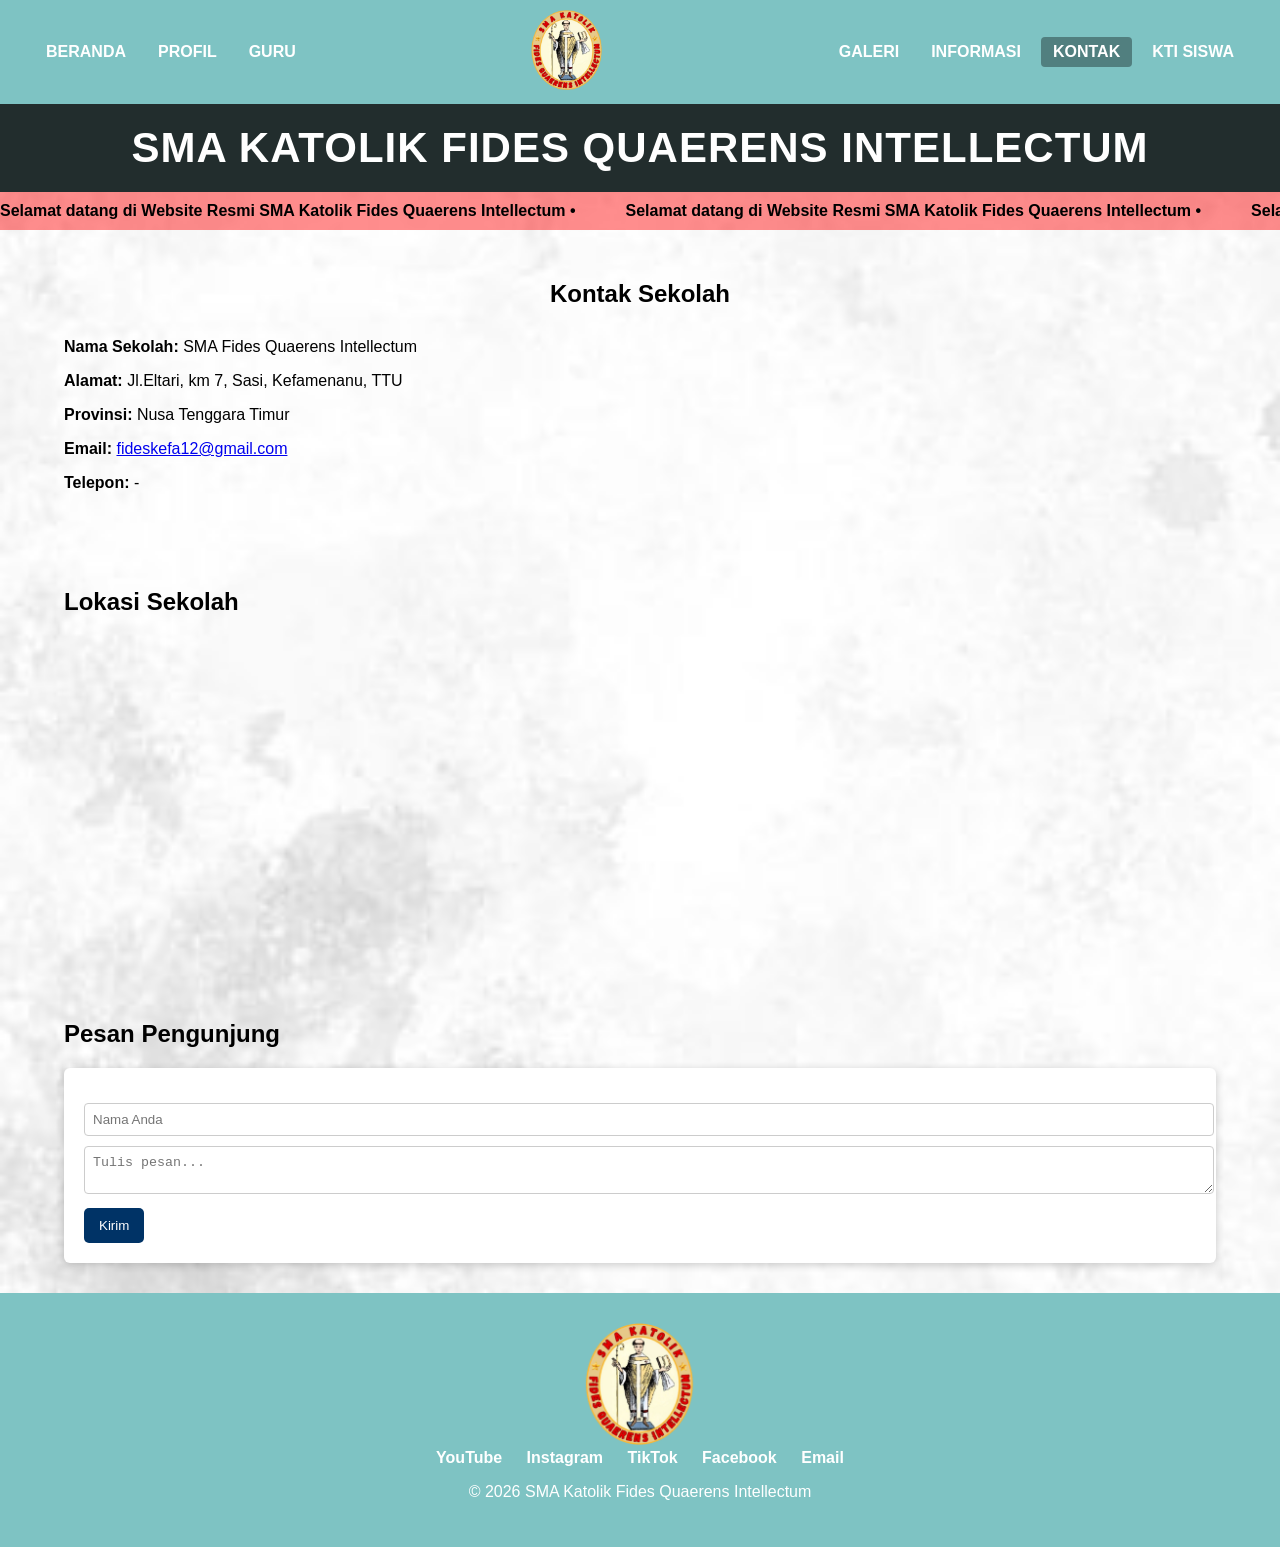
<file: kontak.html>
<!DOCTYPE html>
<html>

<head>

<meta charset="UTF-8">
<meta name="viewport" content="width=device-width, initial-scale=1.0">

<title>SMA Fides Quaerens Intellectum</title>

<link rel="stylesheet" href="css/style.css">
<link rel="shortcut icon" href="logo.png" type="image/x-icon"/>

</head>

<body>

<header>

<div class="menu-kiri">

<a href="index.html">BERANDA</a>
<a href="profil.html">PROFIL</a>
<a href="guru.html">GURU</a>

</div>

<div class="logo-tengah">

<img src="logo.png">

</div>

<div class="menu-kanan">

<a href="galeri.html">GALERI</a>
<a href="informasi.html">INFORMASI</a>
<a href="kontak.html" class="active">KONTAK</a>
<a href="https://fliphtml5.com/bookcase/atrei/" target="_blank">KTI SISWA</a>

</div>

</header>

<div class="nama-sekolah">
<h1>SMA KATOLIK FIDES QUAERENS INTELLECTUM</h1>
</div>

<div class="running-text">
<div class="running-track">

<span>Selamat datang di Website Resmi SMA Katolik Fides Quaerens Intellectum •</span>
<span>Selamat datang di Website Resmi SMA Katolik Fides Quaerens Intellectum •</span>
<span>Selamat datang di Website Resmi SMA Katolik Fides Quaerens Intellectum •</span>
<span>Selamat datang di Website Resmi SMA Katolik Fides Quaerens Intellectum •</span>

</div>
</div>


<section class="container">

<h1>Kontak Sekolah</h1>

<p><b>Nama Sekolah:</b> SMA Fides Quaerens Intellectum</p>

<p><b>Alamat:</b> Jl.Eltari, km 7, Sasi, Kefamenanu, TTU</p>

<p><b>Provinsi:</b> Nusa Tenggara Timur</p>

<p><b>Email:</b> <a href="mailto:fideskefa12@gmail.com">fideskefa12@gmail.com</a></p>

<p><b>Telepon:</b> -</p>

</section>


<section class="container">

<h2>Lokasi Sekolah</h2>

<iframe
src="https://www.google.com/maps?q=SMA+Katolik+Fides+Quaerens+Intellectum+Kefamenanu&output=embed"
width="100%"
height="300"
style="border:0;"
loading="lazy">
</iframe>

</section>

<section class="container">

<h2>Pesan Pengunjung</h2>

<div class="chat-box">

<div id="chatMessages" class="chat-messages"></div>

<div class="chat-input">

<input type="text" id="namaPengunjung" placeholder="Nama Anda">

<textarea id="pesanPengunjung" placeholder="Tulis pesan..."></textarea>

<button onclick="kirimPesan()">Kirim</button>

</div>

</div>

</section>

<footer>

<div class="logobawah">
<img src="logo.png">
</div>

<div class="social-media">

<a href="https://www.youtube.com/@smakfidesquaerensintellect7684" target="_blank">YouTube</a>

<a href="https://www.instagram.com/invites/contact/?utm_source=ig_contact_invite&utm_medium=copy_link&utm_content=o010txj" target="_blank">Instagram</a>

<a href="https://tiktok.com/@namatiktoksekolah" target="_blank">TikTok</a>

<a href="https://www.facebook.com/profile.php?id=100095247018770&mibextid=rS40aB7S9Ucbxw6v" target="_blank">Facebook</a>

<a href="mailto:fideskefa12@gmail.com" target="_blank">Email</a>

</div>

<p>© 2026 SMA Katolik Fides Quaerens Intellectum</p>

</footer>

<script>

function kirimPesan(){

let nama = document.getElementById("namaPengunjung").value;
let pesan = document.getElementById("pesanPengunjung").value;

if(nama === "" || pesan === ""){
alert("Silakan isi nama dan pesan terlebih dahulu");
return;
}

let chatBox = document.getElementById("chatMessages");

let pesanBaru = document.createElement("div");
pesanBaru.className = "chat-message";

pesanBaru.innerHTML = "<b>" + nama + "</b><br>" + pesan;

chatBox.prepend(pesanBaru);

document.getElementById("pesanPengunjung").value = "";

}

</script>

</body>

</html>
</file>
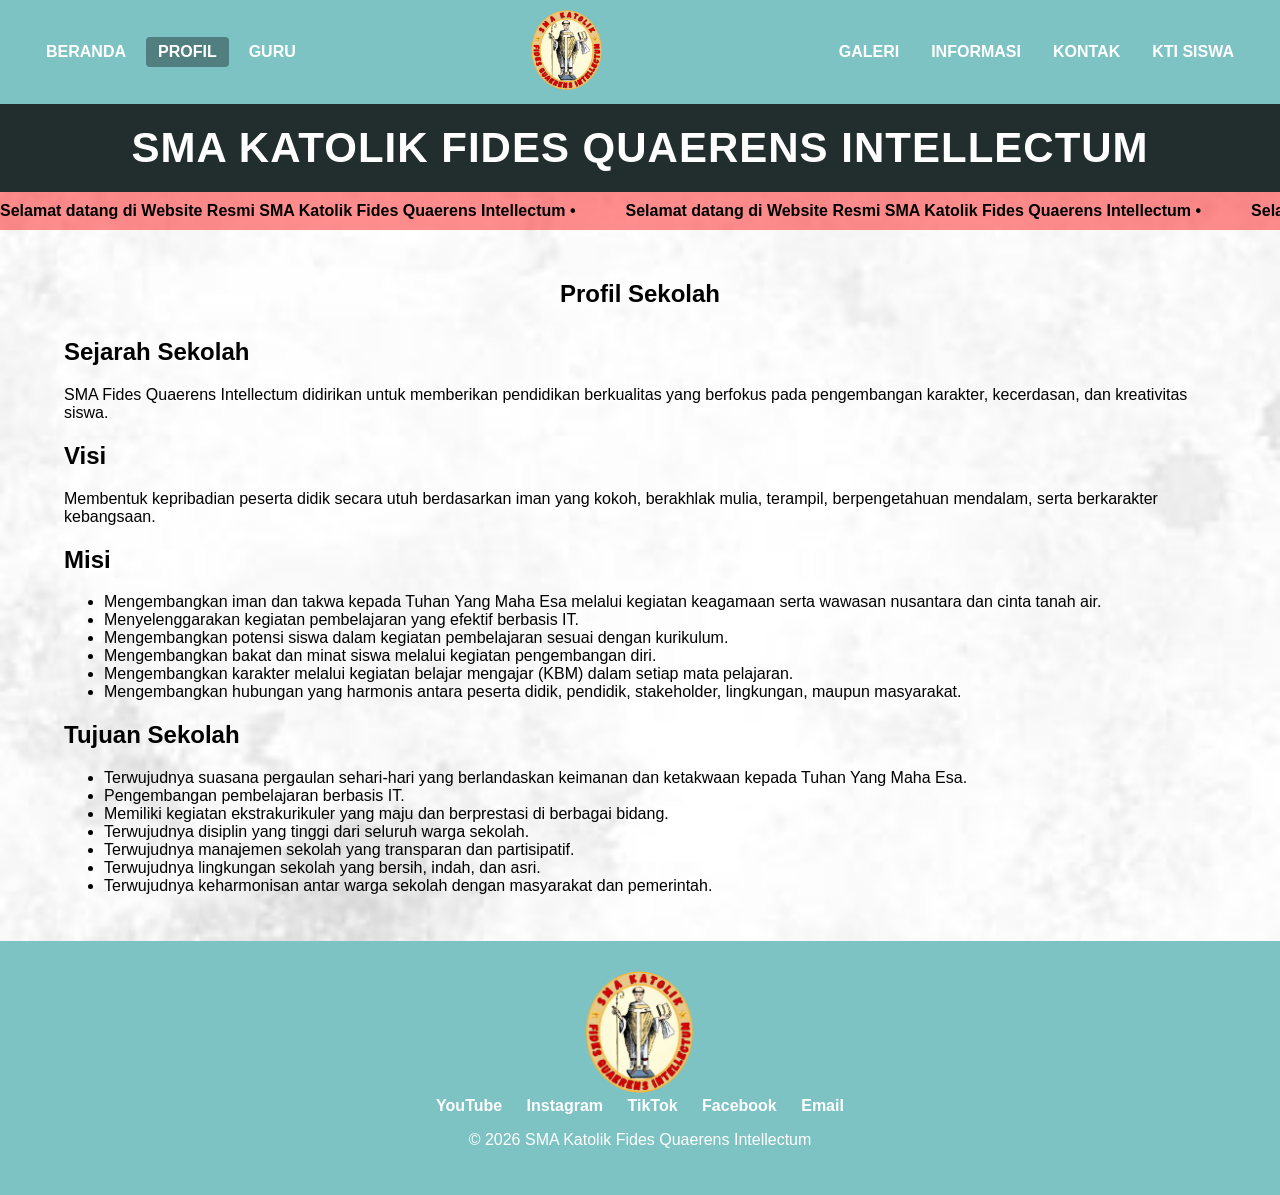
<file: profil.html>
<!DOCTYPE html>
<html>

<head>

<meta charset="UTF-8">
<meta name="viewport" content="width=device-width, initial-scale=1.0">

<title>SMA Fides Quaerens Intellectum</title>

<link rel="stylesheet" href="css/style.css">
<link rel="shortcut icon" href="logo.png" type="image/x-icon"/>

</head>

<body>

<header>

<div class="menu-kiri">
<a href="index.html">BERANDA</a>
<a href="profil.html" class="active">PROFIL</a>
<a href="guru.html">GURU</a>
</div>

<div class="logo-tengah">
<img src="logo.png" alt="Logo SMA Fides Quaerens Intellectum">
</div>

<div class="menu-kanan">
<a href="galeri.html">GALERI</a>
<a href="informasi.html">INFORMASI</a>
<a href="kontak.html">KONTAK</a>
<a href="https://fliphtml5.com/bookcase/atrei/" target="_blank">KTI SISWA</a>
  
</div>

</header>

<div class="nama-sekolah">
<h1>SMA KATOLIK FIDES QUAERENS INTELLECTUM</h1>
</div>

<div class="running-text">
<div class="running-track">

<span>Selamat datang di Website Resmi SMA Katolik Fides Quaerens Intellectum •</span>
<span>Selamat datang di Website Resmi SMA Katolik Fides Quaerens Intellectum •</span>
<span>Selamat datang di Website Resmi SMA Katolik Fides Quaerens Intellectum •</span>
<span>Selamat datang di Website Resmi SMA Katolik Fides Quaerens Intellectum •</span>

</div>
</div>

<section class="container">

<h1>Profil Sekolah</h1>

<h2>Sejarah Sekolah</h2>
<p>
SMA Fides Quaerens Intellectum didirikan untuk memberikan pendidikan berkualitas yang berfokus pada pengembangan karakter, kecerdasan, dan kreativitas siswa.
</p>

<h2>Visi</h2>
<p>
Membentuk kepribadian peserta didik secara utuh berdasarkan iman yang kokoh, berakhlak mulia, terampil, berpengetahuan mendalam, serta berkarakter kebangsaan.
</p>

<h2>Misi</h2>

<ul>
<li>Mengembangkan iman dan takwa kepada Tuhan Yang Maha Esa melalui kegiatan keagamaan serta wawasan nusantara dan cinta tanah air.</li>

<li>Menyelenggarakan kegiatan pembelajaran yang efektif berbasis IT.</li>

<li>Mengembangkan potensi siswa dalam kegiatan pembelajaran sesuai dengan kurikulum.</li>

<li>Mengembangkan bakat dan minat siswa melalui kegiatan pengembangan diri.</li>

<li>Mengembangkan karakter melalui kegiatan belajar mengajar (KBM) dalam setiap mata pelajaran.</li>

<li>Mengembangkan hubungan yang harmonis antara peserta didik, pendidik, stakeholder, lingkungan, maupun masyarakat.</li>
</ul>

<h2>Tujuan Sekolah</h2>

<ul>
<li>Terwujudnya suasana pergaulan sehari-hari yang berlandaskan keimanan dan ketakwaan kepada Tuhan Yang Maha Esa.</li>

<li>Pengembangan pembelajaran berbasis IT.</li>

<li>Memiliki kegiatan ekstrakurikuler yang maju dan berprestasi di berbagai bidang.</li>

<li>Terwujudnya disiplin yang tinggi dari seluruh warga sekolah.</li>

<li>Terwujudnya manajemen sekolah yang transparan dan partisipatif.</li>

<li>Terwujudnya lingkungan sekolah yang bersih, indah, dan asri.</li>

<li>Terwujudnya keharmonisan antar warga sekolah dengan masyarakat dan pemerintah.</li>

</ul>

</section>

<footer>

<div class="logobawah">
<img src="logo.png">
</div>

<div class="social-media">

<a href="https://www.youtube.com/@smakfidesquaerensintellect7684" target="_blank">YouTube</a>

<a href="https://www.instagram.com/invites/contact/?utm_source=ig_contact_invite&utm_medium=copy_link&utm_content=o010txj" target="_blank">Instagram</a>

<a href="https://tiktok.com/@namatiktoksekolah" target="_blank">TikTok</a>

<a href="https://www.facebook.com/profile.php?id=100095247018770&mibextid=rS40aB7S9Ucbxw6v" target="_blank">Facebook</a>

<a href="mailto:fideskefa12@gmail.com">Email</a>

</div>

<p>© 2026 SMA Katolik Fides Quaerens Intellectum</p>

</footer>

</body>
</html>
</file>
<file: css/style.css>
body{
margin:0;
font-family:Arial, sans-serif;

background-image:url("../backgraund.jpg");
background-size:cover;
background-position:center;
background-repeat:no-repeat;
background-attachment:fixed;
}

.container{
max-width:1200px;
width:90%;
margin:auto;
padding:30px 0;
}

header{
background:#2b00ff86;
display:flex;
justify-content:space-between;
align-items:center;
padding:10px 50px;
position:relative;
}

/* HEADER MENU */

header{
background:#7ec3c3;
display:flex;
justify-content:space-between;
align-items:center;
padding:10px 30px;
flex-wrap:wrap;
}

.menu-kiri,
.menu-kanan{
display:flex;
align-items:center;
flex-wrap:wrap;
}

.menu-kiri a,
.menu-kanan a{
text-decoration:none;
color:rgb(255, 255, 255);
margin:4px;
padding:6px 12px;
border-radius:4px;
font-weight:bold;
transition:0.2s;
}

.menu-kiri a:hover,
.menu-kanan a:hover{
background:#003366;
color:white;
}

/* TABLET */

@media (max-width: 992px){

header{
flex-direction:column;
gap:10px;
}

.menu-kiri,
.menu-kanan{
justify-content:center;
}

.logo-tengah{
margin:10px 0;
}

}

/* SMARTPHONE */

@media (max-width: 768px){

.menu-kiri,
.menu-kanan{
flex-direction:column;
width:100%;
text-align:center;
}

.menu-kiri a,
.menu-kanan a{
width:100%;
padding:8px;
}

header{
padding:10px;
}

.logo-tengah img{
width:60px;
}

}

.running-text{
background:#ff000072;
color:rgb(0, 0, 0);
overflow:hidden;
white-space:nowrap;
padding:10px 0;
}

.running-track span{
font-weight:bold;
font-size:16px;
}

@keyframes runText{
0%{
transform:translateX(100%);
}
100%{
transform:translateX(-100%);
}
}

.running-track{
display:flex;
gap:50px;
animation:runText 15s linear infinite;
}

.nama-sekolah{
background:#222d2d;
color:white;
text-align:center;
padding:20px;
}

.nama-sekolah h1{
font-family:Arial, sans-serif;
font-size:clamp(20px,4vw,42px);
margin:0;
letter-spacing:1px;
}

.slider{
width:100%;
height:400px;
overflow:hidden;
position:relative;
}

.slide{
width:100%;
height:100%;
object-fit:cover;
}

.judul-sekolah h1{
font-size:100px;
margin:0;
}

header a{
text-decoration:none;
color:black;
margin:0 10px;
font-weight:bold;
}

.nav-container{
display:flex;
justify-content:space-between;
align-items:center;
}

.logo-tengah img{
width:80px;
}

nav a{
color:rgb(0, 0, 0);
margin:10px;
text-decoration:none;
font-weight:bold;
}

.announcement-bar{
background:rgb(0, 0, 0);
color:white;
overflow:hidden;
white-space:nowrap;
}

.announcement-text{
display:inline-block;
padding:10px;
font-weight:bold;
animation:runningText 30s linear infinite;
font-family: Arial, sans-serif;
}

@keyframes runningText{
0%{transform:translateX(100%)}
100%{transform:translateX(-100%)}
}

.cards{
display:flex;
gap:20px;
flex-wrap:wrap;
}

.card{
background:white;
padding:20px;
flex:1;
box-shadow:0 2px 8px rgba(0,0,0,0.2);
}

.kepsek{
background:rgba(48, 97, 153, 0.568);
padding:40px;
}

.kepsek-container{
display:flex;
gap:30px;
align-items:center;
flex-wrap:wrap;
}

.kepsek img{
width:200px;
max-width:100%;
height:auto;
border-radius:10px;
display: grid;
place-items: center;
}

footer{
background:#3653d266;
color:white;
text-align:center;
padding:20px;
}

/* dropdown */

.dropdown{
display:inline-block;
position:relative;
}

.dropbtn{
background:none;
border:none;
color:white;
font-weight:bold;
cursor:pointer;
}

.dropdown-content{
display:none;
position:absolute;
background:white;
min-width:160px;
}

.dropdown-content a{
color:black;
padding:10px;
display:block;
}

.dropdown:hover .dropdown-content{
display:block;
}

/* guru */

.guru-grid{
display:grid;
grid-template-columns:repeat(auto-fit,minmax(200px,1fr));
gap:20px;
}

.guru-card{
background:rgba(48, 97, 153, 0.568);
padding:20px;
text-align:center;
box-shadow:0 2px 8px rgba(0,0,0,0.2);
}

.guru-card img{
width:120px;
border-radius:50%;
}

/* galeri */

.galeri-grid{
display:grid;
grid-template-columns:repeat(auto-fit,minmax(200px,1fr));
gap:10px;
}

.galeri-grid a{
display:block;
overflow:hidden;
}

.galeri-grid img{
width:100%;
transition:0.3s;
cursor:pointer;
}

.statistik{
background:#f0f3f8;
padding:40px;
text-align:center;
}

.stat-grid{
display:grid;
grid-template-columns:repeat(auto-fit,minmax(150px,1fr));
gap:20px;
margin-top:20px;
}

.stat-box{
background:white;
padding:30px;
box-shadow:0 2px 8px rgba(0,0,0,0.2);
}

.stat-box h3{
font-size:40px;
color:#003366;
margin:0;
}

.galeri-grid img:hover{
transform:scale(1.1);
}

.btn-daftar{
display:inline-block;
margin-top:10px;
background:#e53935;
color:white;
padding:10px 15px;
text-decoration:none;
border-radius:5px;
font-weight:bold;
}

.btn-daftar:hover{
background:#c62828;
}

.social-media{
margin-bottom:15px;
}

.social-media a{
color:white;
margin:0 10px;
text-decoration:none;
font-weight:bold;
}

.social-media a:hover{
text-decoration:underline;
}

.social-media a{
margin:0 10px;
color:white;
text-decoration:none;
font-weight:bold;
}

.social-media a:hover{
text-decoration:underline;
}

.social-icons{
margin:15px 0;
}

.social-icons a{
color:white;
font-size:24px;
margin:0 10px;
transition:0.3s;
}

.social-icons a:hover{
color:#ffcc00;
transform:scale(1.2);
}

.berita-grid{
display:grid;
grid-template-columns:repeat(auto-fit,minmax(250px,1fr));
gap:20px;
}

.berita-card{
background:rgba(242, 242, 242, 0.348);
box-shadow:0 2px 8px rgba(0,0,0,0.2);
padding:15px;
}

.berita-card img{
width:100%;
height:260px;
object-fit:cover;
border-radius:6px;
}

.berita-detail img{
width:100%;
max-height:450px;
object-fit:cover;
border-radius:6px;
margin-bottom:20px;
}

.berita-card h3{
margin-top:10px;
color:#003366;
}

.berita-card a{
display:inline-block;
margin-top:10px;
color:#003366;
font-weight:bold;
text-decoration:none;
}

.berita-card a:hover{
text-decoration:underline;
}

.lihat-berita{
text-align:center;
margin-top:20px;
}

.btn-berita{
background:#003366;
color:white;
padding:10px 20px;
text-decoration:none;
border-radius:5px;
}

@media (max-width:768px){

.nama-sekolah h1{
font-size:22px;
}

}

/* Tablet */

@media (max-width: 992px){

.nav-container{
flex-direction:column;
align-items:flex-start;
}

.cards{
flex-direction:column;
}

.kepsek-container{
flex-direction:column;
text-align:center;
}
}

/* Smartphone */

@media (max-width: 768px){

nav{
display:flex;
flex-direction:column;
width:100%;
}

nav a{
margin:5px 0;
}

.slider{
height:250px;
}

.slide{
height:250px;
}

.logo-area h2{
font-size:18px;
}

}

/* HP kecil */

@media (max-width: 480px){

.slider{
height:200px;
}

.slide{
height:200px;
}

.stat-grid{
grid-template-columns:1fr;
}
}

/* GOOGLE MAP */

.maps{
background:#7ec3c3;
padding:30px;
text-align:center;
}

.maps h2{
display:inline-block;
border:3px solid black;
padding:15px;
}

/* FOOTER */

footer{
background:#7ec3c3;
text-align:center;
padding:30px;
}

footer img{
width:10%;
height: 10%;
}

.kepsek-text{
width:100%;
word-wrap:break-word;
}

.container h1{
text-align:center;
margin-bottom:30px;
}

/* NAVIGATION BUTTON */

header a{
text-decoration:none;
color:black;
margin:0 5px;
font-weight:bold;
padding:10px 18px;
border-radius:6px;
transition:0.3s;
}

/* MENU HEADER TOMBOL LEBIH KECIL */

header a{
text-decoration:none;
color:black;
margin:0 4px;
font-weight:bold;
padding:6px 12px;
border-radius:4px;
transition:0.2s;
}

/* efek saat mouse diarahkan */

header a:hover{
background:#003366;
color:white;
}

/* efek saat diklik */

header a:active{
transform:scale(0.96);
}

.active{
background:#517f7f;
color:rgb(255, 255, 255);
}

/* CHAT PENGUNJUNG */

.chat-box{
background:white;
padding:20px;
box-shadow:0 2px 8px rgba(0,0,0,0.2);
border-radius:6px;
}

.chat-messages{
max-height:300px;
overflow-y:auto;
margin-bottom:15px;
display:flex;
flex-direction:column-reverse;
}

.chat-message{
background:#f0f3f8;
padding:10px;
margin-bottom:10px;
border-radius:5px;
}

.chat-input input,
.chat-input textarea{
width:100%;
padding:8px;
margin-bottom:10px;
border:1px solid #ccc;
border-radius:4px;
}

.chat-input button{
background:#003366;
color:white;
border:none;
padding:10px 15px;
border-radius:5px;
cursor:pointer;
}

.chat-input button:hover{
background:#001f4d;
}
</file>
